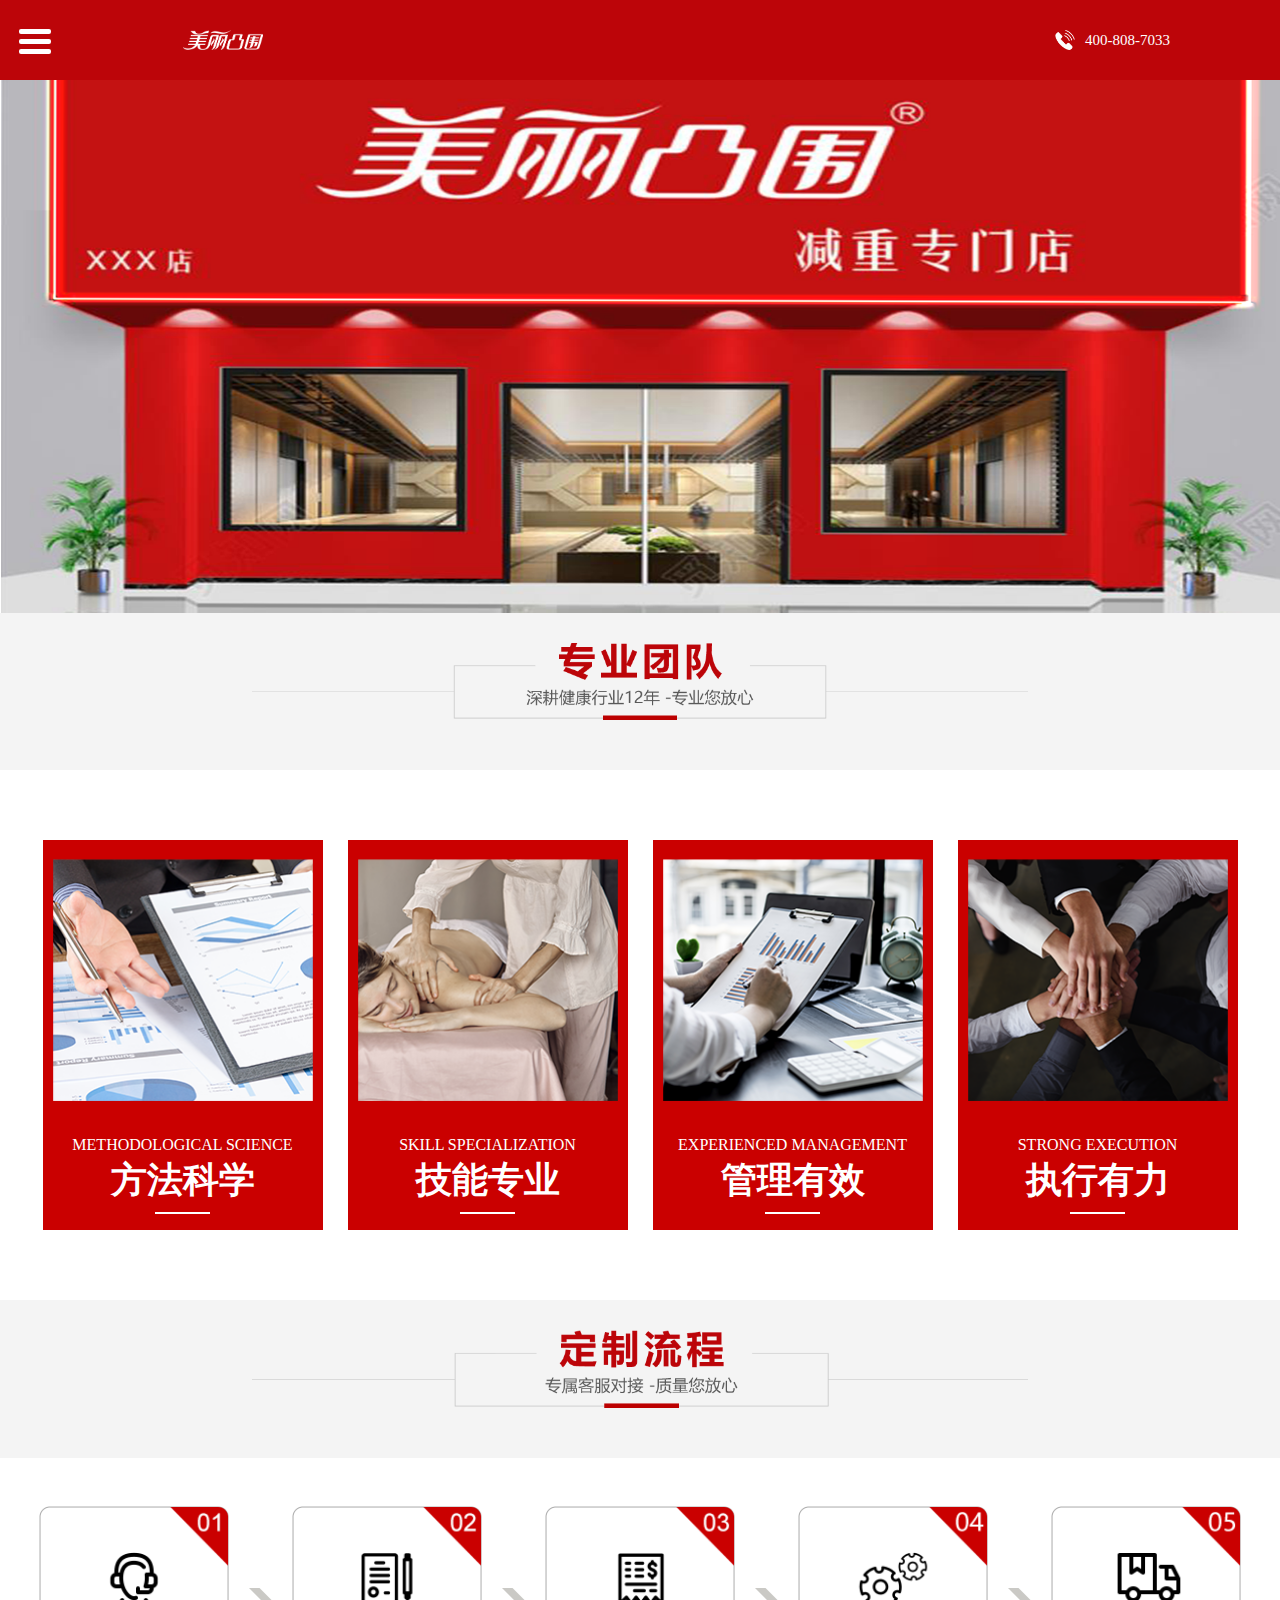
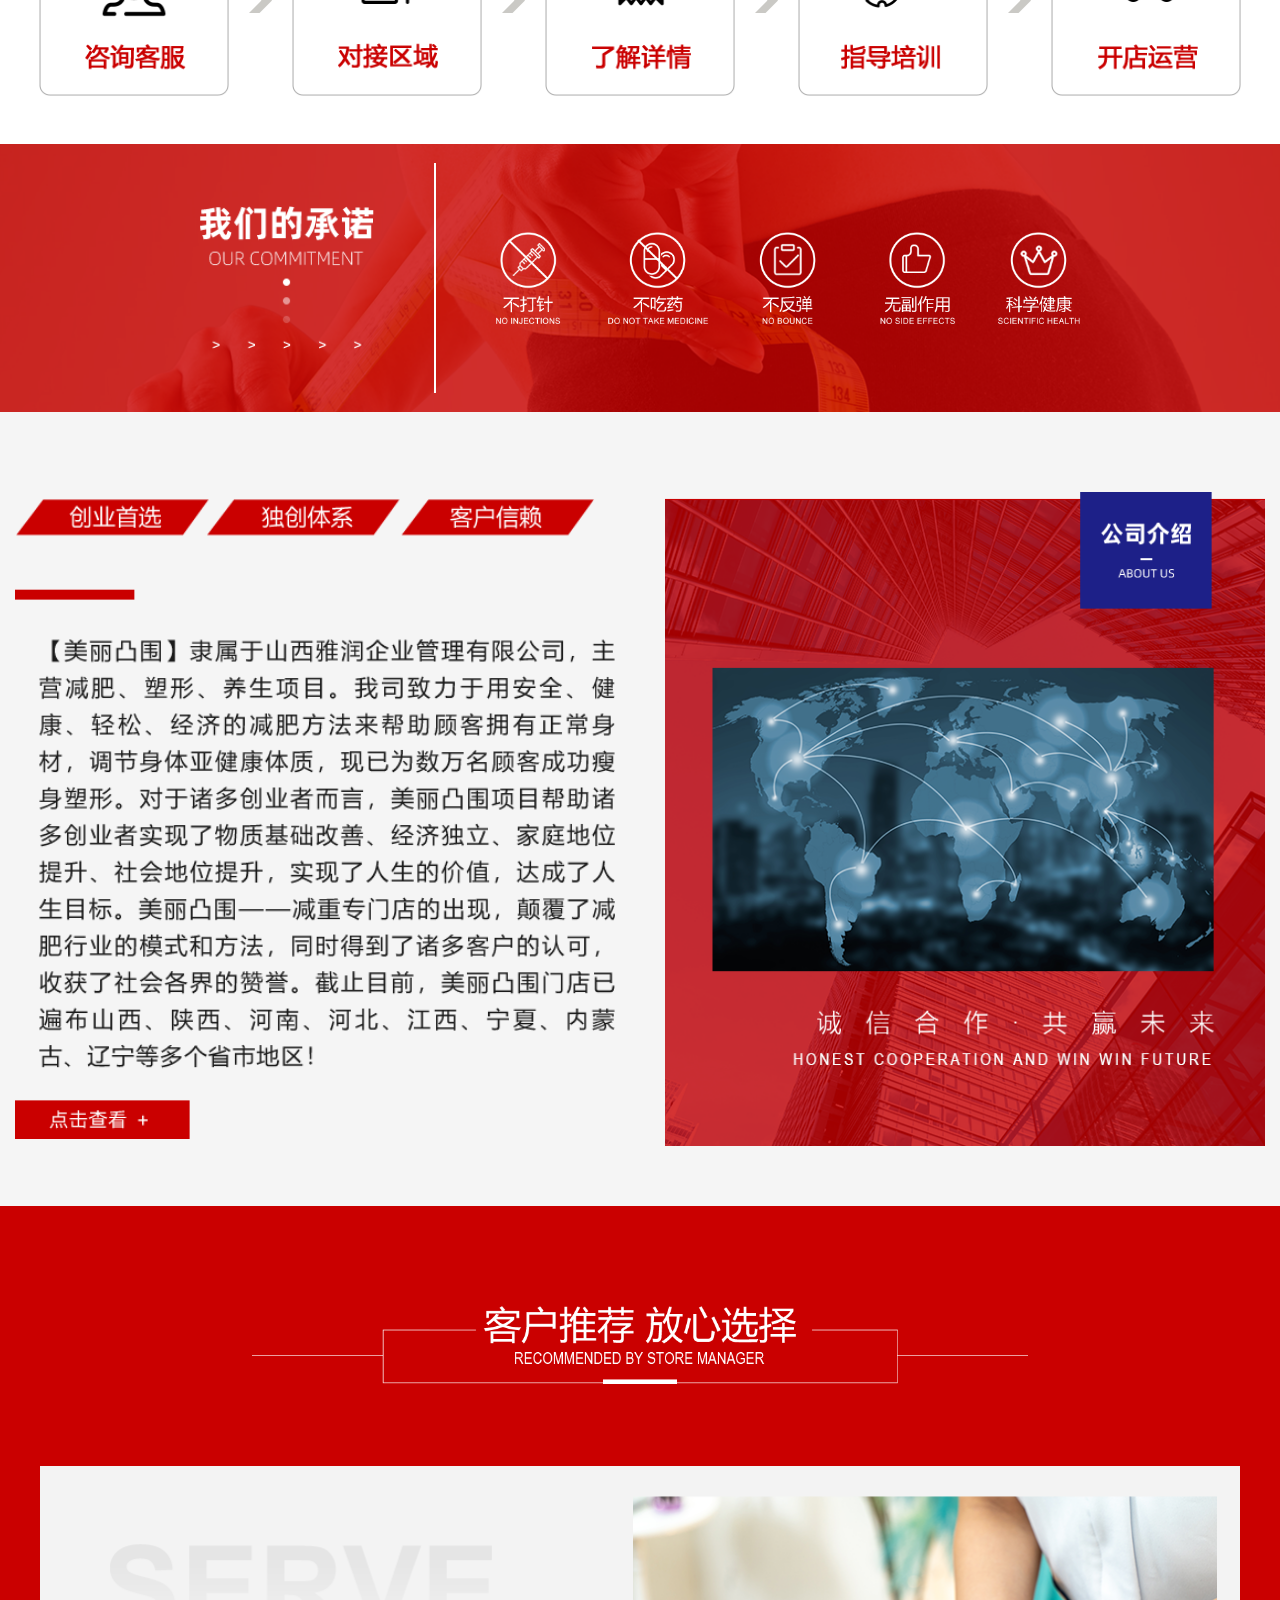
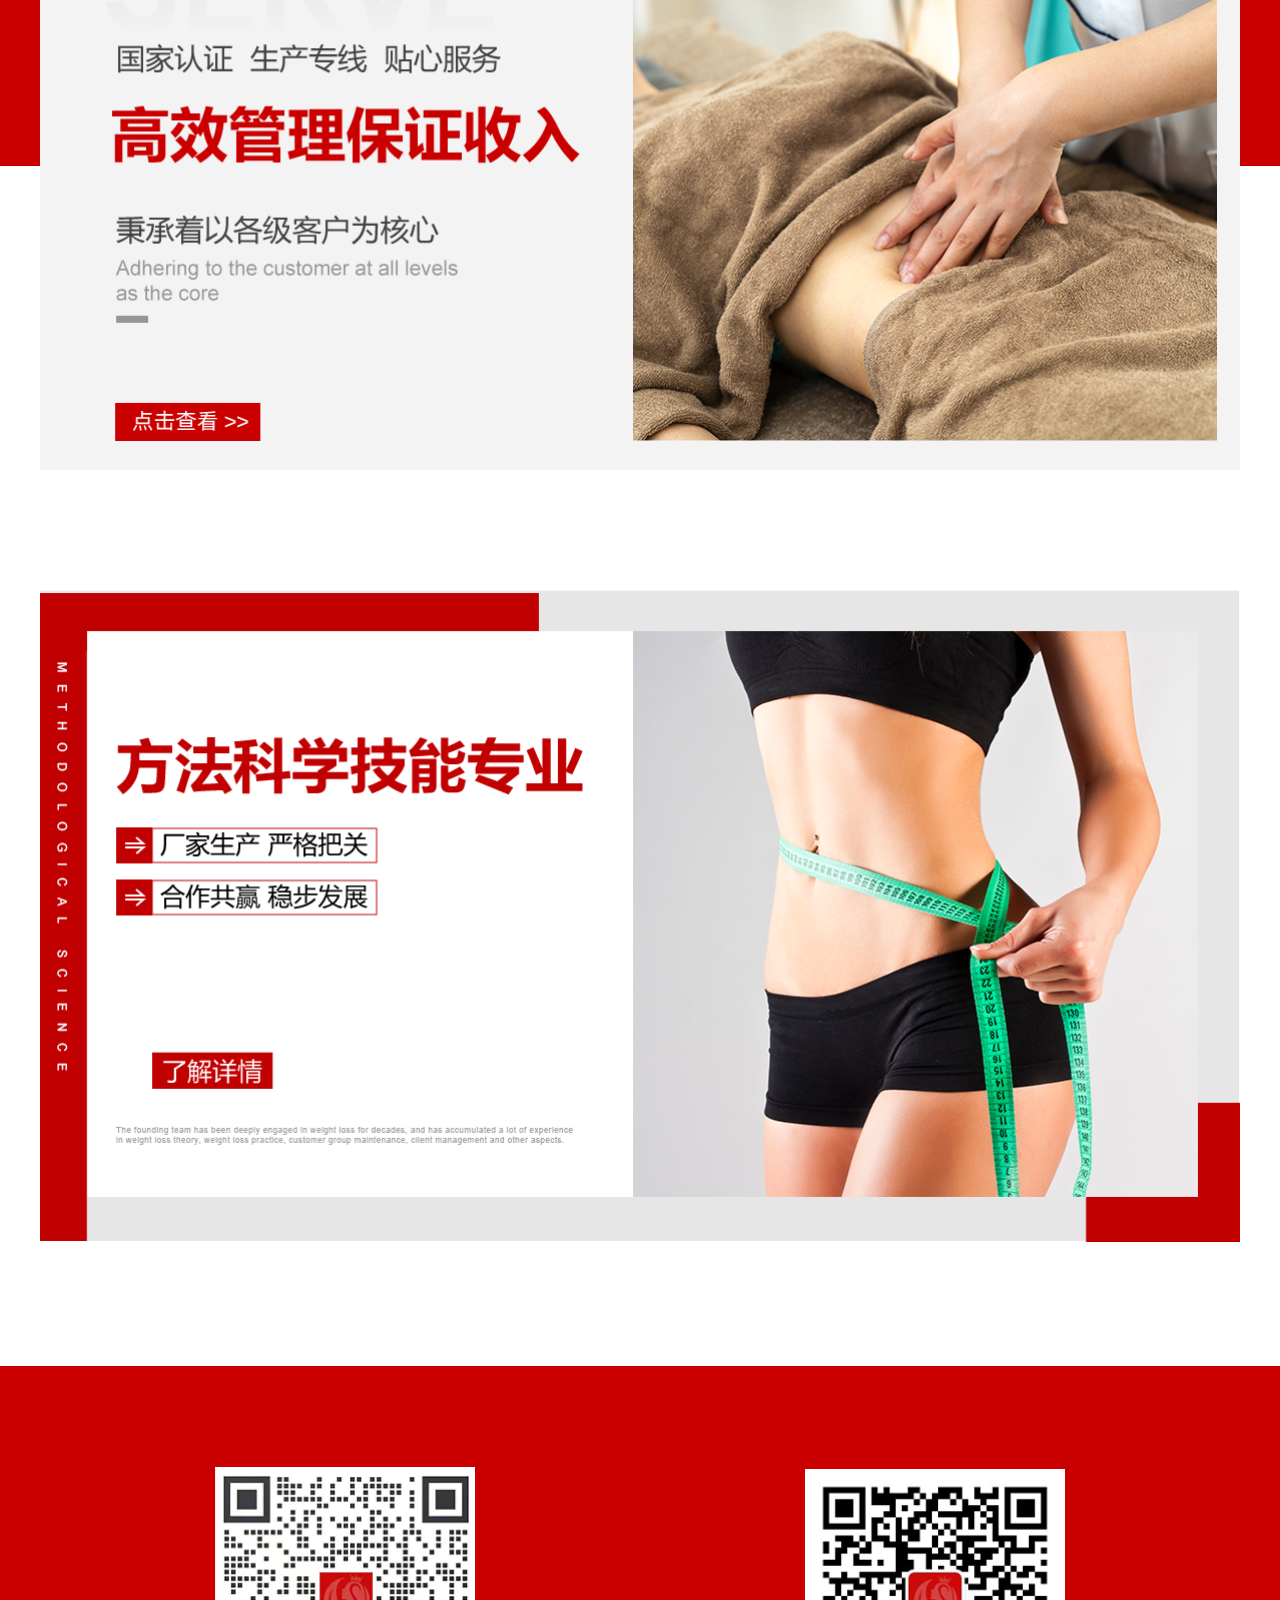
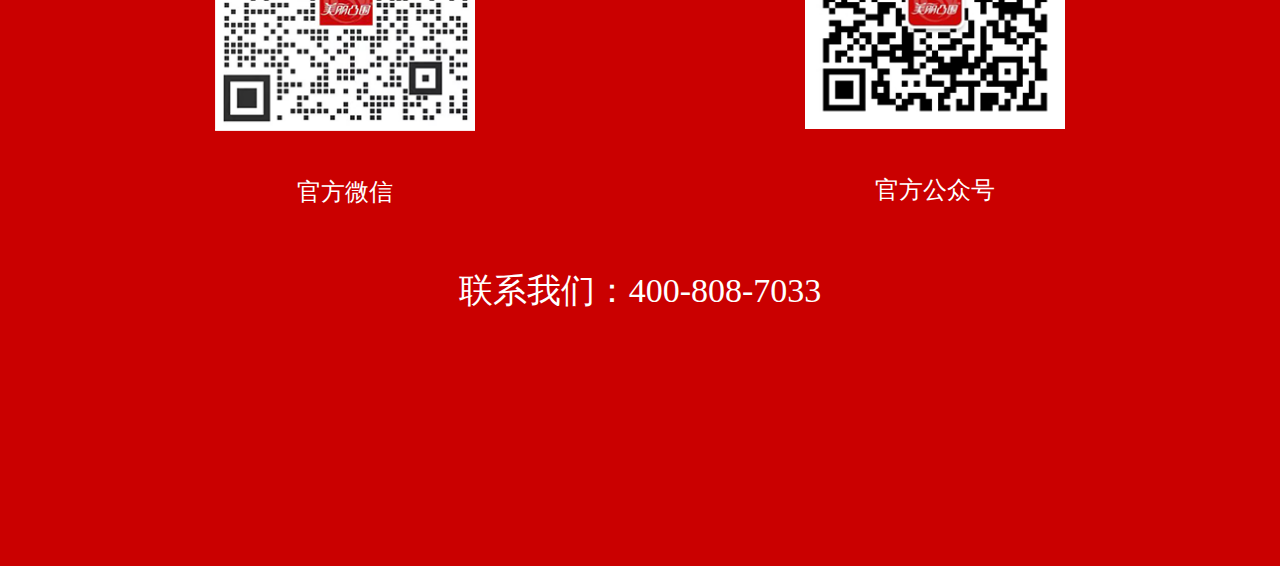
<file: index.html>
<!DOCTYPE html>
<html lang="en">

<head>
  <meta charset="UTF-8">
  <meta http-equiv="X-UA-Compatible" content="IE=edge">
  <meta name="viewport" content="width=device-width, initial-scale=1, minimum-scale=1, maximum-scale=1" />
  <title>美丽凸围-首页</title>
</head>
<link rel="stylesheet" href="style/nav.css" />
<style>
  .banner {
    width: 100%;
    padding-bottom: 41.66%;
    background: url('image/index/banner.png') no-repeat center/contain;
  }

  .title {
    width: 100%;
    display: flex;
    align-items: center;
    justify-content: center;
    background-color: #f4f4f4;
  }

  .title img {
    margin: 30px auto 50px;
    width: 60.6%;
  }

  .card-list {
    width: 100%;
    display: flex;
    align-items: center;
    justify-content: center;
    box-sizing: border-box;
    padding: 70px 0;
  }

  .card-list .card-item {
    width: 280px;
    height: 390px;
    box-sizing: border-box;
    padding: 10px;
    background-color: #ca0000;
    color: #ffffff;
  }

  .card-list .card-item:not(:last-child) {
    margin-right: 25px;
  }

  .card-list .card-item .card-img {
    width: 100%;
    padding-bottom: 100%;
  }

  .card-list .card-item .card-desc {
    margin-top: 25px;
    text-align: center;
  }

  .card-list .card-item .card-desc p {
    font-size: 16px;
    line-height: 1.2;
    text-align: center;
    white-space: nowrap;
  }

  .card-list .card-item .card-desc h5 {
    margin-top: 5px;
    font-size: 36px;
    line-height: 1.2;
    text-align: center;
  }

  .card-list .card-item .card-desc i {
    display: block;
    margin: 10px auto 0;
    background-color: #ffffff;
    width: 55px;
    height: 2px;
  }

  .progress-box {
    width: 100%;
    display: flex;
    align-items: center;
    justify-content: center;
    padding: 48px 0;
  }

  .progress-box .progress-item {
    width: 190px;
    height: 190px;
  }

  .progress-box .arrow {
    width: 23px;
    height: 27px;
    margin: 0 20px;
    background: url('image/index/arrow.png') no-repeat center/contain;
  }

  .promise-box {
    width: 100%;
    display: flex;
    align-items: center;
    justify-content: center;
    height: 268px;
    background: #ca0000 url('image/index/promise-bg.png') no-repeat center/cover;
  }

  .promise-box .promise-title {
    width: 174px;
    height: 144px;
    background: url('image/index/promise-title.png') no-repeat center/contain;
  }

  .promise-box .promise-title p {
    display: none;
  }

  .promise-box .promise-line {
    width: 2px;
    height: 230px;
    background-color: #ffffff;
    margin: 0 60px;
  }

  .promise-box .promise-desc {
    width: 45.7%;
    max-width: 878px;
  }

  .promise-box .promise-desc img {
    width: 100%;
  }

  .info-box {
    width: 100%;
    padding: 80px 0 60px;
    display: flex;
    align-items: center;
    justify-content: center;
    background-color: rgb(245, 245, 245);
  }

  .info-box .info-left,
  .info-box .info-right {
    width: 600px;
  }

  .info-box .info-left {
    margin-right: 50px;
  }

  .info-box img {
    width: 100%;
  }

  .pm-box {
    width: 100%;
    position: relative;
  }

  .pm-box .pm-bg {
    width: 100%;
    height: 560px;
    background-color: #ca0000;
    padding-top: 70px;
  }

  .pm-box .pm-bg .title {
    background-color: transparent;

  }

  .pm-box .pm-bg-w {
    width: 100%;
    height: 1200px;
    background-color: #ffffff;
  }

  .pm-box .pm-img {
    width: 100%;
    display: flex;
    align-items: center;
    justify-content: center;
    position: absolute;
    flex-direction: column;
    top: 260px;
  }

  .pm-box .pm-img img {
    max-width: 1200px;
    width: 100%;
  }

  .pm-box .pm-img img:first-child {
    margin-bottom: 120px;
  }

  @media screen and (max-width: 1200px) {
    .title img {
      margin: 10px auto 20px;
      width: 98%;
    }

    .card-list {
      width: 100%;
      padding: 0 10px 10px;
      flex-wrap: wrap;
      justify-content: space-between;
    }

    .card-list .card-item {
      width: 48%;
      height: auto;
      margin-top: 15px;
    }

    .card-list .card-item .card-desc {
      margin-top: 20px;
    }

    .card-list .card-item .card-img {
      height: 0;
      padding-bottom: 100%;
    }

    .card-list .card-item .card-desc p {
      font-size: 12px;
    }

    .card-list .card-item .card-desc h5 {
      font-size: 24px;
    }

    .card-list .card-item:not(:last-child) {
      margin-right: 0;
    }
  }

  @media screen and (max-width: 768px) {
    .progress-box {
      width: 100%;
      padding: 10px;
      flex-wrap: wrap;
    }

    .progress-box .progress-item {
      width: 25%;
      padding-bottom: 25%;
      height: auto;
      margin-bottom: 10px;
    }

    .progress-box .progress-item:not(:last-child) {
      margin-right: 10px;
    }

    .progress-box .arrow {
      display: none;
    }

    .promise-box {
      flex-direction: column;
      padding: 20px 0;
      height: auto;
    }

    .promise-box .promise-title {
      width: 100%;
      height: auto;
      background: none;
    }

    .promise-box .promise-title p {
      text-align: center;
      display: block;
      color: #ffffff;
      font-size: 28px;
      font-weight: bold;
      margin-bottom: 20px;
    }

    .promise-box .promise-line {
      display: none;
      width: 230px;
      height: 2px;
      background-color: #ffffff;
      margin: 30px 0px;
    }

    .promise-box .promise-desc {
      width: 94%;
      max-width: 878px;
    }

    .info-box {
      padding: 20px;
      flex-direction: column-reverse;
    }

    .info-box .info-left,
    .info-box .info-right {
      width: 100%;
    }

    .info-box .info-left {
      margin-right: 0px;
      margin-top: 10px;
    }

    .info-box img {
      width: 100%;
    }

    .pm-box .pm-bg {
      height: auto;
      padding: 20px 0;
    }

    .pm-box .pm-bg-w {
      display: none;
    }

    .pm-box .pm-img {
      width: 100%;
      display: block;
      align-items: center;
      justify-content: center;
      position: static;
      flex-direction: column;
      top: 0px;
    }

    .pm-box .pm-img img {
      max-width: 1200px;
      width: 100%;
    }

    .pm-box .pm-img img:first-child {
      margin-bottom: 10px;
    }
  }
</style>

<body>
  <div class="menu">
    <input id="menu-toggle" type="checkbox" />
    <label class="menuto-trigger" for="menu-toggle"></label>
    <label class="menuto-burger" for="menu-toggle"></label>
    <ul class="menu-body">
      <li class="menu-item">
        <a href="index.html">首页</a>
      </li>
      <li class="menu-item">
        <a href="culture.html">企业文化</a>
      </li>
      <li class="menu-item">
        <a href="detail.html">项目详情</a>
      </li>
      <li class="menu-item">
        <a href="brand.html">品牌优势</a>
      </li>
      <li class="menu-item">
        <a href="join.html">加入我们</a>
      </li>
    </ul>
  </div>
  <header>
    <img src="image/logo.png" alt="logo" class="logo" />
    <ul class="nav">
      <li><a href="index.html">首页</a></li>
      <li><a href="culture.html">企业文化</a></li>
      <li><a href="detail.html">项目详情</a></li>
      <li><a href="brand.html">品牌优势</a></li>
      <li><a href="join.html">加入我们</a></li>
    </ul>
    <div class="phone">
      <img src="image/phone.png" alt="phone" />
      <a href="tel:400-808-7033">400-808-7033</a>
    </div>
  </header>
  <section class="wraper">
    <div class="banner"></div>
    <div class="title title-one">
      <img src="image/index/title1.png" alt="专业团队" />
    </div>
    <div class="card-list">
      <div class="card-item">
        <div class="card-img" style="background: url('image/index/card1.png') no-repeat center/contain"></div>
        <div class="card-desc">
          <p>METHODOLOGICAL SCIENCE</p>
          <h5>方法科学</h5>
          <i></i>
        </div>
      </div>
      <div class="card-item">
        <div class="card-img" style="background: url('image/index/card2.png') no-repeat center/contain"></div>
        <div class="card-desc">
          <p>SKILL SPECIALIZATION</p>
          <h5>技能专业</h5>
          <i></i>
        </div>
      </div>
      <div class="card-item">
        <div class="card-img" style="background: url('image/index/card3.png') no-repeat center/contain"></div>
        <div class="card-desc">
          <p>EXPERIENCED MANAGEMENT</p>
          <h5>管理有效</h5>
          <i></i>
        </div>
      </div>
      <div class="card-item">
        <div class="card-img" style="background: url('image/index/card4.png') no-repeat center/contain"></div>
        <div class="card-desc">
          <p>STRONG EXECUTION</p>
          <h5>执行有力</h5>
          <i></i>
        </div>
      </div>
    </div>
    <div class="title title-two">
      <img src="image/index/title2.png" alt="专业团队" />
    </div>
    <div class="progress-box">
      <div class="progress-item" style="background: url('image/index/progress-1.png') no-repeat center/contain"></div>
      <i class="arrow"></i>
      <div class="progress-item" style="background: url('image/index/progress-2.png') no-repeat center/contain"></div>
      <i class="arrow"></i>
      <div class="progress-item" style="background: url('image/index/progress-3.png') no-repeat center/contain"></div>
      <i class="arrow"></i>
      <div class="progress-item" style="background: url('image/index/progress-4.png') no-repeat center/contain"></div>
      <i class="arrow"></i>
      <div class="progress-item" style="background: url('image/index/progress-5.png') no-repeat center/contain"></div>
    </div>
    <div class="promise-box">
      <div class="promise-title">
        <p>我们的承诺</p>
      </div>
      <div class="promise-line"></div>
      <div class="promise-desc">
        <img src="image/index/promise-desc.png" alt="" />
      </div>
    </div>
    <div class="info-box">
      <div class="info-left">
        <img src="image/index/info-left.png" alt="" />
      </div>
      <div class="info-right">
        <img src="image/index/info-right.png" alt="" />
      </div>
    </div>
    <div class="pm-box">
      <div class="pm-bg">
        <div class="title title-three">
          <img src="image/index/pm-title.png" alt="">
        </div>
      </div>
      <div class="pm-bg-w">

      </div>
      <div class="pm-img">
        <img src="image/index/pm-1.png" alt="">
        <img src="image/index/pm-2.png" alt="">
      </div>
    </div>
  </section>
  <footer>
    <div class="qr-code">
      <div class="qr-1">
        <img src="image/index/qr-1.png" alt="">
        <p>官方微信</p>
      </div>
      <div class="qr-2">
        <img src="image/index/qr-2.png" alt="">
        <p>官方公众号</p>
      </div>
    </div>
    <p class="tel-text">联系我们：<a href="tel:400-808-7033">400-808-7033</a></p>
  </footer>
</body>

</html>
</file>
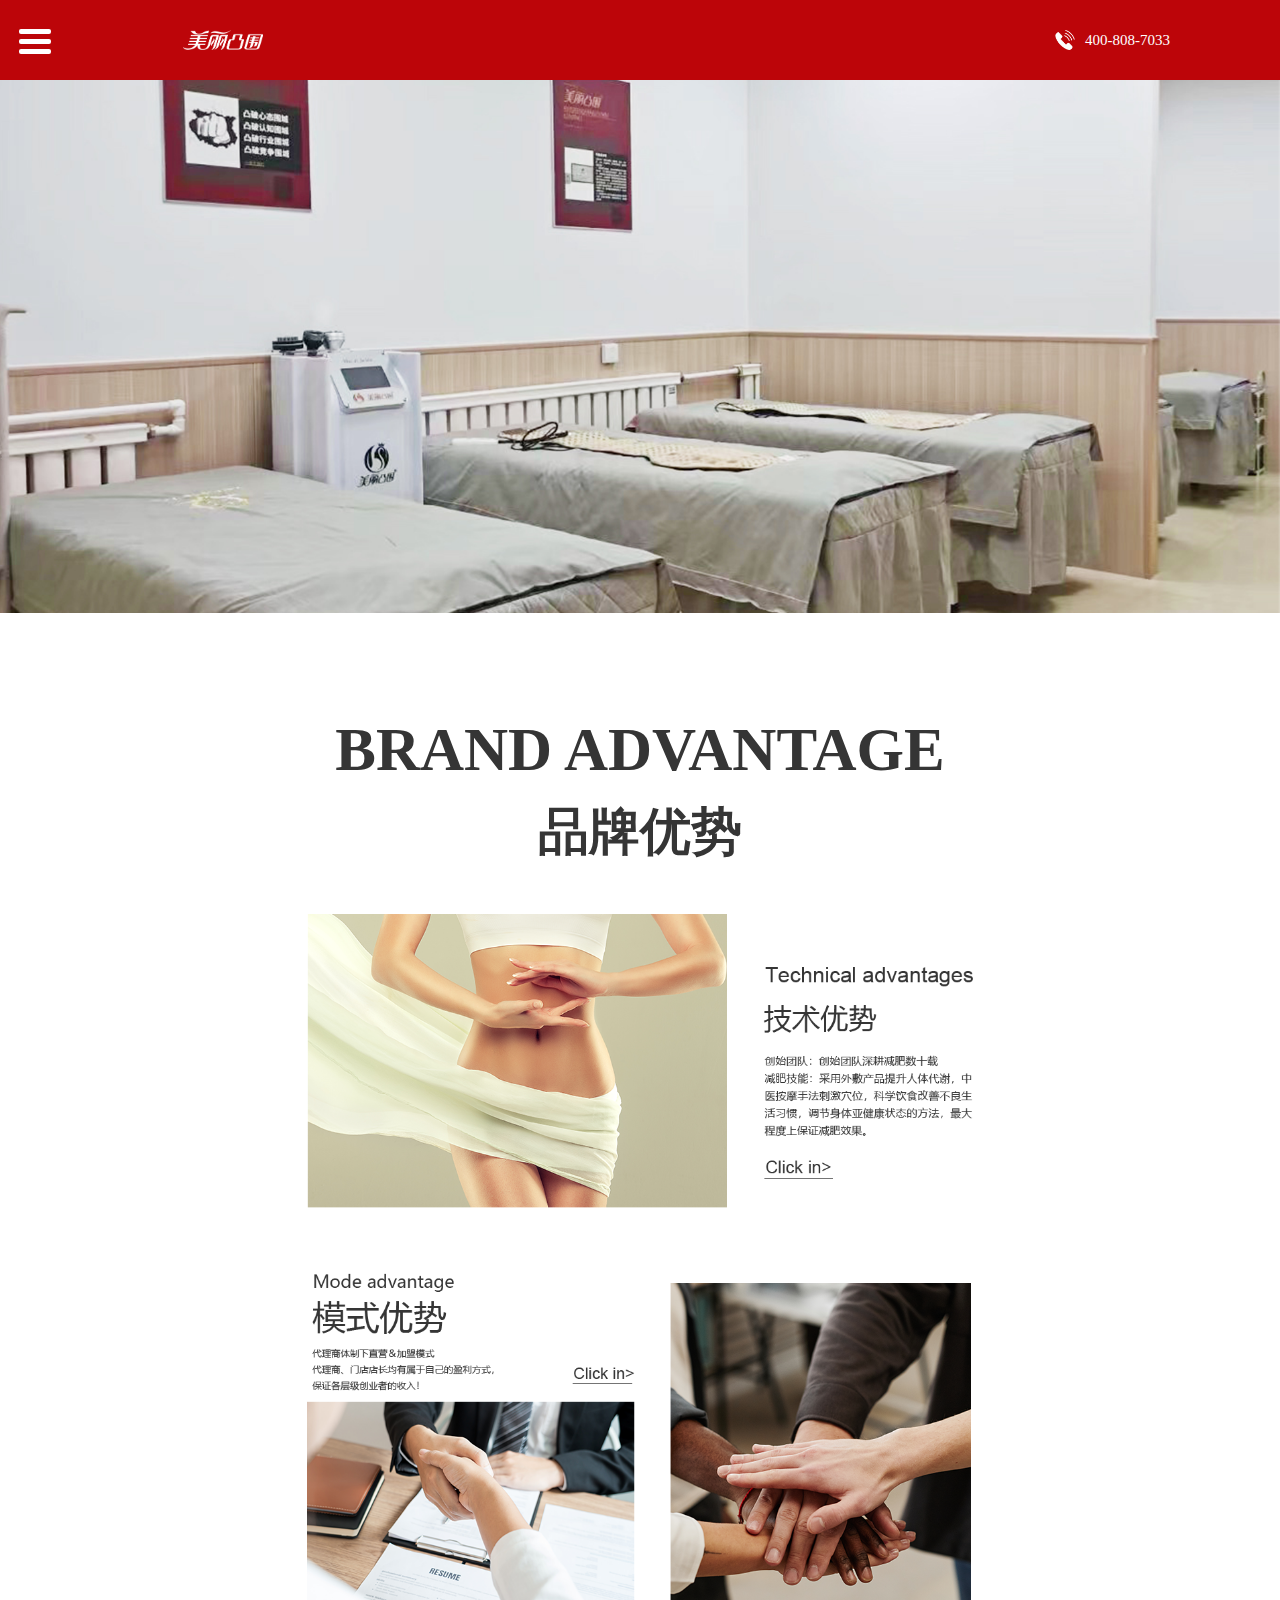
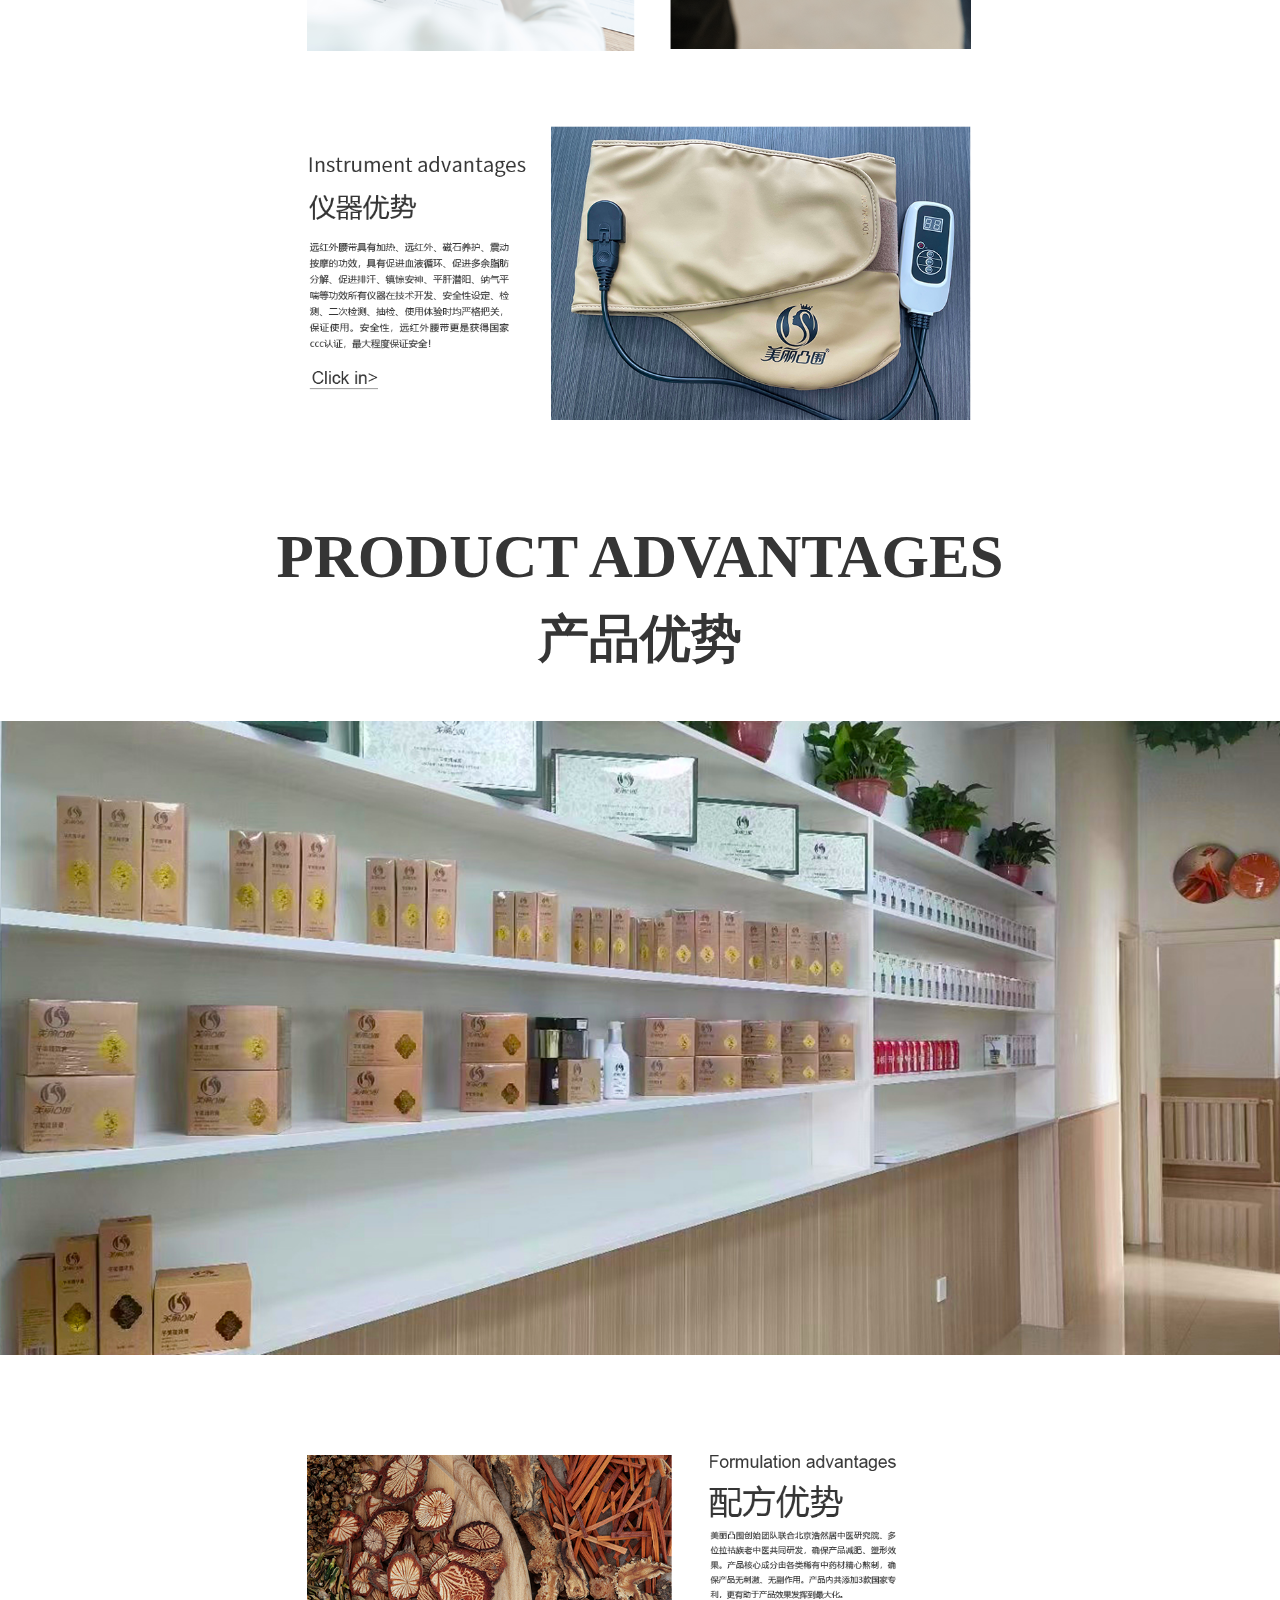
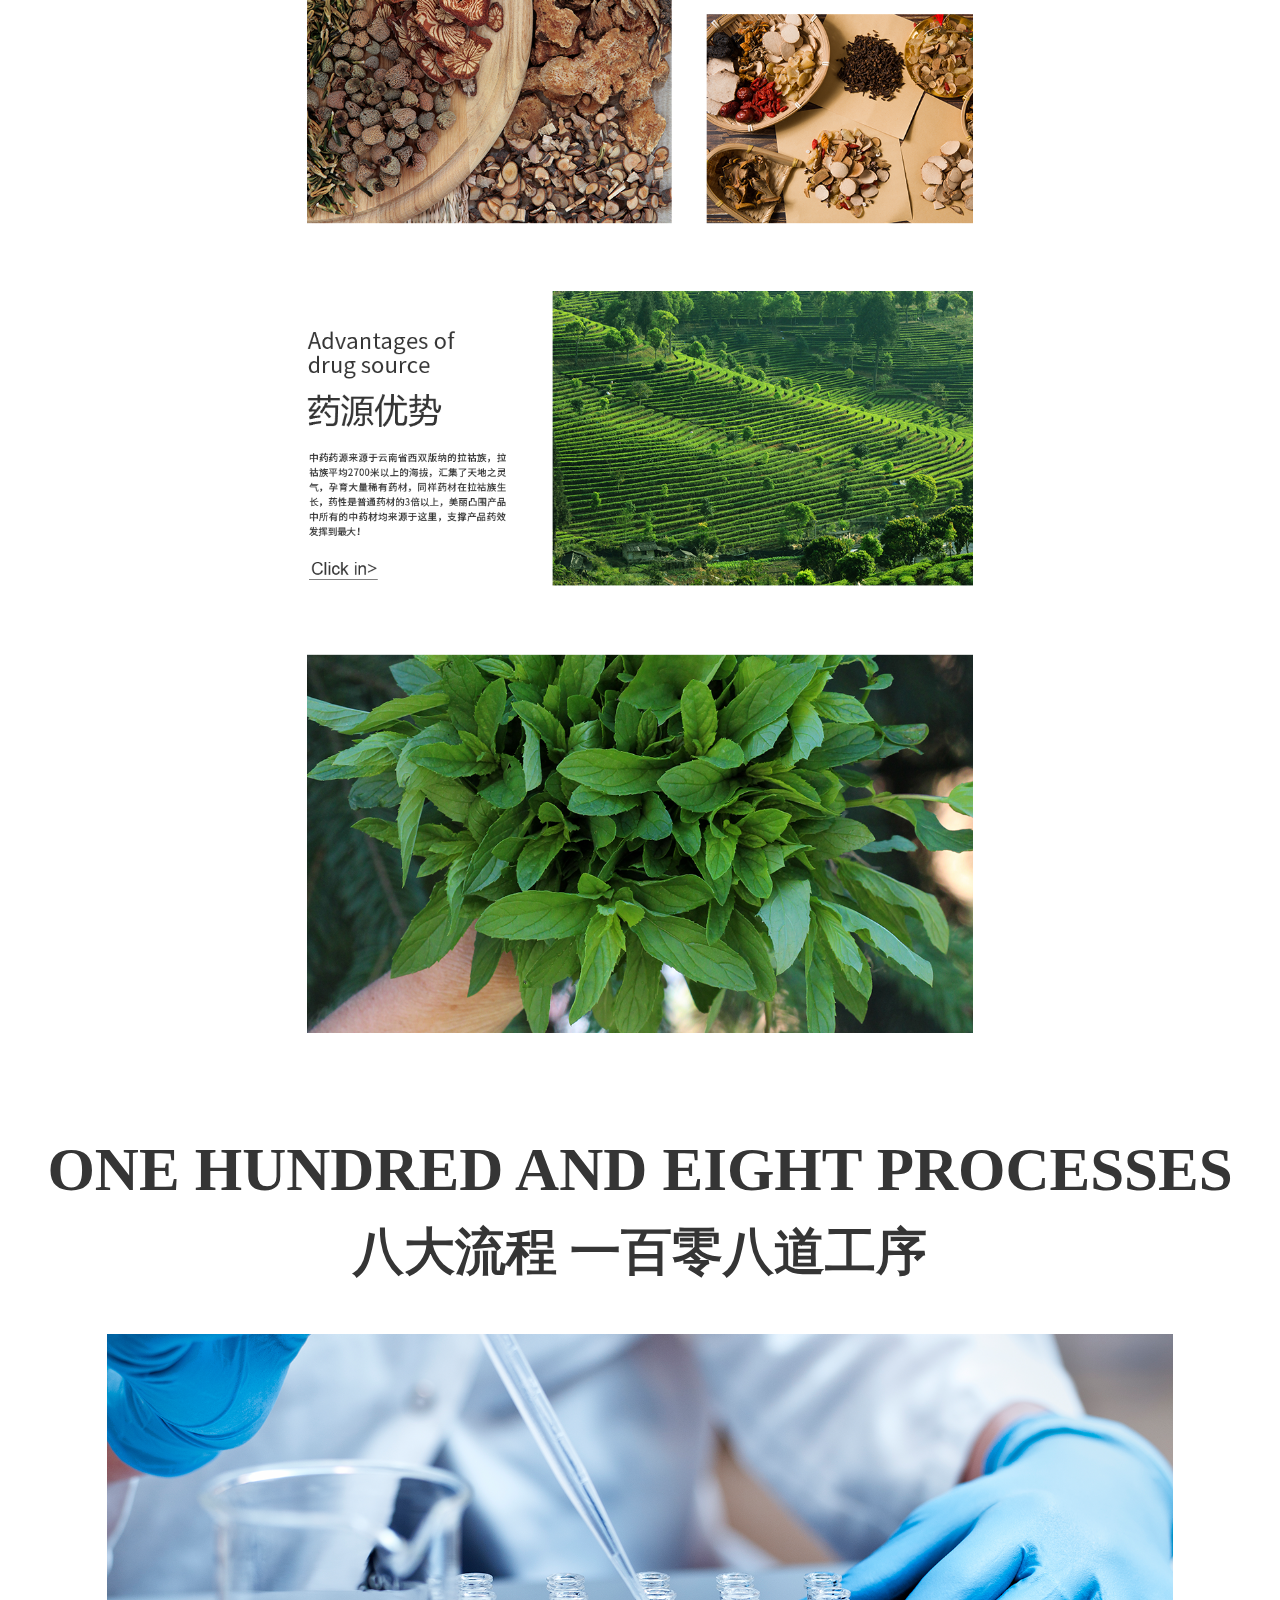
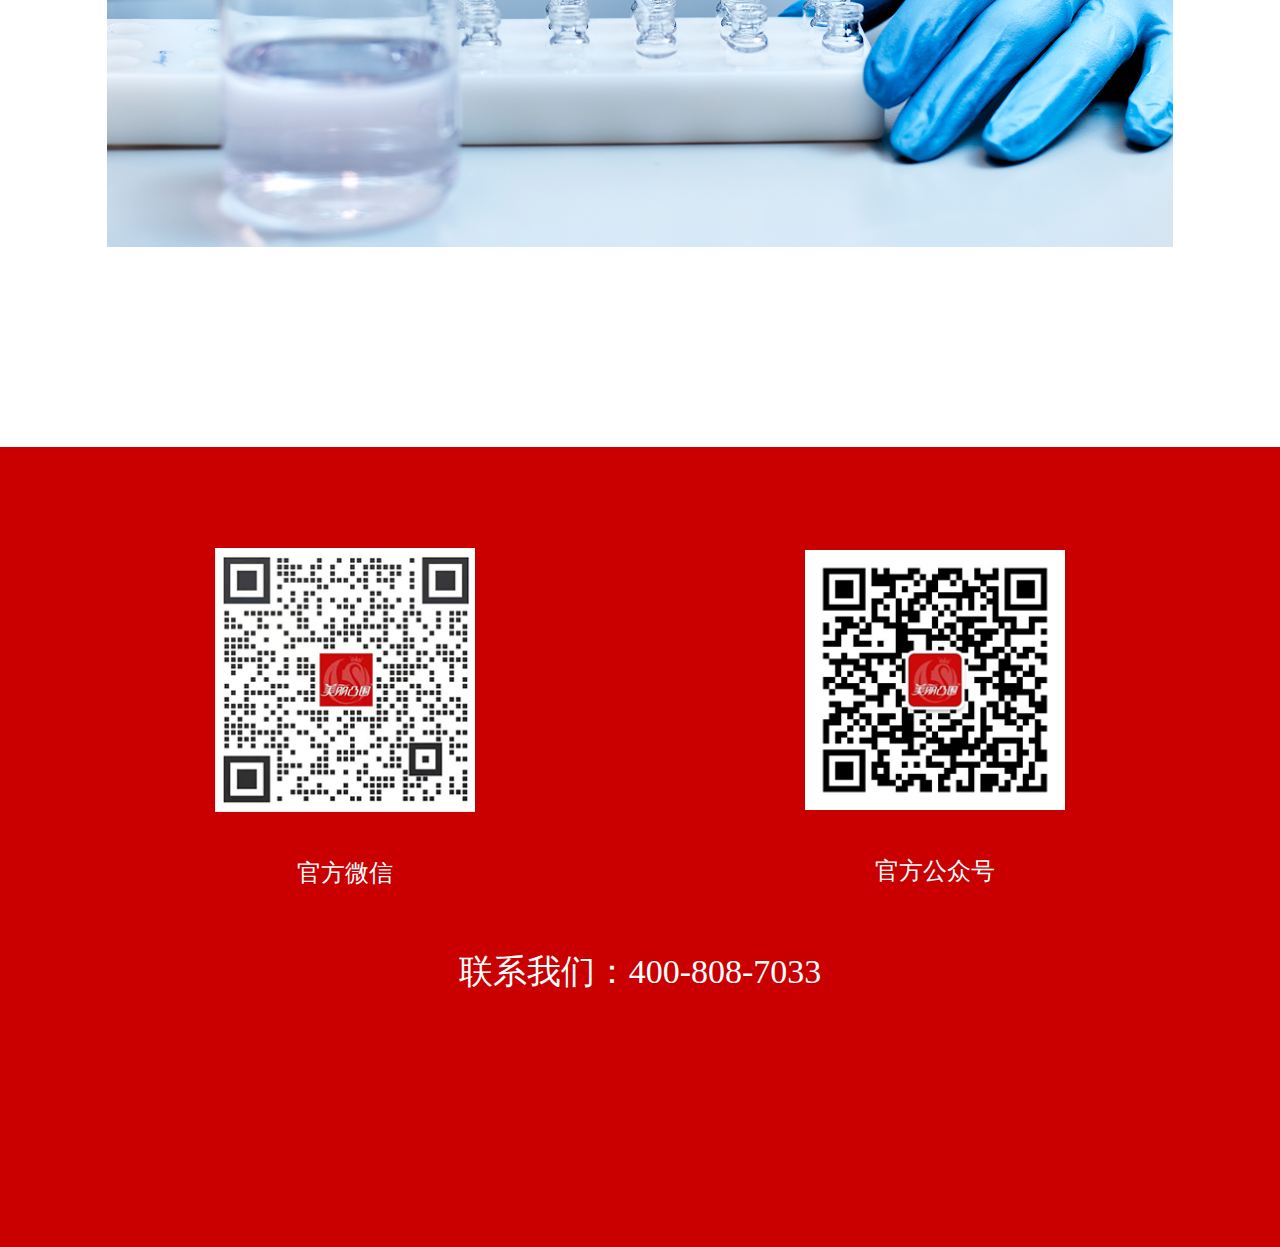
<file: brand.html>
<!DOCTYPE html>
<html lang="en">
<head>
    <meta charset="UTF-8">
    <meta http-equiv="X-UA-Compatible" content="IE=edge">
    <meta name="viewport" content="width=device-width, initial-scale=1, minimum-scale=1, maximum-scale=1"/>
    <title>美丽凸围-品牌优势</title>
</head>
<link rel="stylesheet" href="style/nav.css"/>
<style>
  .banner {
    width: 100%;
    padding-bottom: 41.66%;
    background: url('image/brand/img1.png') no-repeat center/cover;
  }
  .info-1 {
    width: 100%;
    margin-top: 100px;
  }
  .info-1 .info-title {
    width: 100%;
    text-align: center;
    color: rgb(53, 53, 53);
    line-height: 1.2;
    margin-bottom: 50px;
  }
  .info-1 .info-title h4 {
    font-size: 61px;
    margin-bottom: 16px;
  }
  .info-1 .info-title h5 {
    font-size: 51px;
  }
  .info-1 .info-img {
    margin: 0 auto;
    max-width: 1000px;
    width: 52%;
  }
  
  .info-2 {
    width: 100%;
    margin-top: 100px;
  }
  .info-2 .info-title {
    width: 100%;
    text-align: center;
    color: rgb(53, 53, 53);
    line-height: 1.2;
    margin-bottom: 50px;
  }
  .info-2 .info-article-img {
    margin-bottom: 100px;
  }
  .info-2 .info-title h4 {
    font-size: 61px;
    margin-bottom: 16px;
  }
  .info-2 .info-title h5 {
    font-size: 51px;
  }
  .info-2 .info-img {
    margin: 0 auto;
    max-width: 1000px;
    width: 52%;
  }

  .info-3 {
    width: 100%;
    margin-top: 100px;
    margin-bottom: 200px;
  }
  .info-3 .info-title {
    width: 100%;
    text-align: center;
    color: rgb(53, 53, 53);
    line-height: 1.2;
    margin-bottom: 50px;
  }
  .info-3 .info-title h4 {
    font-size: 61px;
    margin-bottom: 16px;
  }
  .info-3 .info-title h5 {
    font-size: 51px;
  }
  .info-3 .info-article-img {
    width: 83.3%;
    max-width: 1600px;
    margin: 0 auto;
  }

  @media screen and (max-width: 768px) {
    .info-1 {
    margin-top: 20px;
  }
  .info-1 .info-title {
    margin-bottom: 20px;
  }
  .info-1 .info-title h4 {
    font-size: 30px;
    margin-bottom: 10px;
  }
  .info-1 .info-title h5 {
    font-size: 24px;
  }
  .info-1 .info-img {
    width: 96%;
  }
  
  .info-2 {
    margin-top: 30px;
  }
  .info-2 .info-title {
    margin-bottom: 20px;
  }
  .info-2 .info-article-img {
    margin-bottom: 20px;
  }
  .info-2 .info-title h4 {
    font-size: 30px;
    margin-bottom: 10px;
  }
  .info-2 .info-title h5 {
    font-size: 24px;
  }
  .info-2 .info-img {
    width: 96%;
  }

  .info-3 {
    margin-top: 30px;
    margin-bottom: 20px;
  }
  .info-3 .info-title {
    margin-bottom: 20px;
  }
  .info-3 .info-title h4 {
    font-size: 30px;
    margin-bottom: 10px;
  }
  .info-3 .info-title h5 {
    font-size: 24px;
  }
  .info-3 .info-article-img {
    width: 100%;
    max-width: 1600px;
    margin: 0 auto;
  }
  }
</style>
<body>
    <div class="menu">
        <input id="menu-toggle" type="checkbox"/>
        <label class="menuto-trigger" for="menu-toggle"></label>
        <label class="menuto-burger" for="menu-toggle"></label>
        <ul class="menu-body">
          <li class="menu-item">
            <a href="index.html">首页</a>
          </li>
          <li class="menu-item">
            <a href="culture.html">企业文化</a>
          </li>
          <li class="menu-item">
            <a href="detail.html">项目详情</a>
          </li>
          <li class="menu-item">
            <a href="brand.html">品牌优势</a>
          </li>
          <li class="menu-item">
            <a href="join.html">加入我们</a>
          </li>
        </ul>
    </div>
    <header>
        <img src="image/logo.png" alt="logo" class="logo"/>
        <ul class="nav">
            <li><a href="index.html">首页</a></li>
            <li><a href="culture.html">企业文化</a></li>
            <li><a href="detail.html">项目详情</a></li>
            <li><a href="brand.html">品牌优势</a></li>
            <li><a href="join.html">加入我们</a></li>
        </ul>
        <div class="phone">
            <img src="image/phone.png" alt="phone"/>
            <a href="tel:400-808-7033">400-808-7033</a>
        </div>
    </header>
    <section class="wraper">
      <div class="banner"></div>
      <div class="info-1">
        <div class="info-title">
          <h4>BRAND ADVANTAGE</h4>
          <h5>品牌优势</h5>
        </div>
        <div class="info-img">
          <img src="image/brand/info1.png" alt="">
        </div>
      </div>
      <div class="info-2">
        <div class="info-title">
          <h4>PRODUCT ADVANTAGES</h4>
          <h5>产品优势</h5>
        </div>
        <div class="info-article-img">
          <img src="image/brand/img2.png" alt="">
        </div>
        <div class="info-img">
          <img src="image/brand/info2.png" alt="">
        </div>
      </div>
      <div class="info-3">
        <div class="info-title">
          <h4>ONE HUNDRED AND EIGHT PROCESSES</h4>
          <h5>八大流程 一百零八道工序</h5>
        </div>
        <div class="info-article-img">
          <img src="image/brand/img3.png" alt="">
        </div>
      </div>
    </section>
    <footer>
      <div class="qr-code">
        <div class="qr-1">
          <img src="image/index/qr-1.png" alt="">
          <p>官方微信</p>
        </div>
        <div class="qr-2">
          <img src="image/index/qr-2.png" alt="">
          <p>官方公众号</p>
        </div>
      </div>
      <p class="tel-text">联系我们：<a href="tel:400-808-7033">400-808-7033</a></p>
    </footer>
    <!-- <img  class="main" src="image/brand.jpg" alt="品牌优势"/> -->
</body>
</html>
</file>
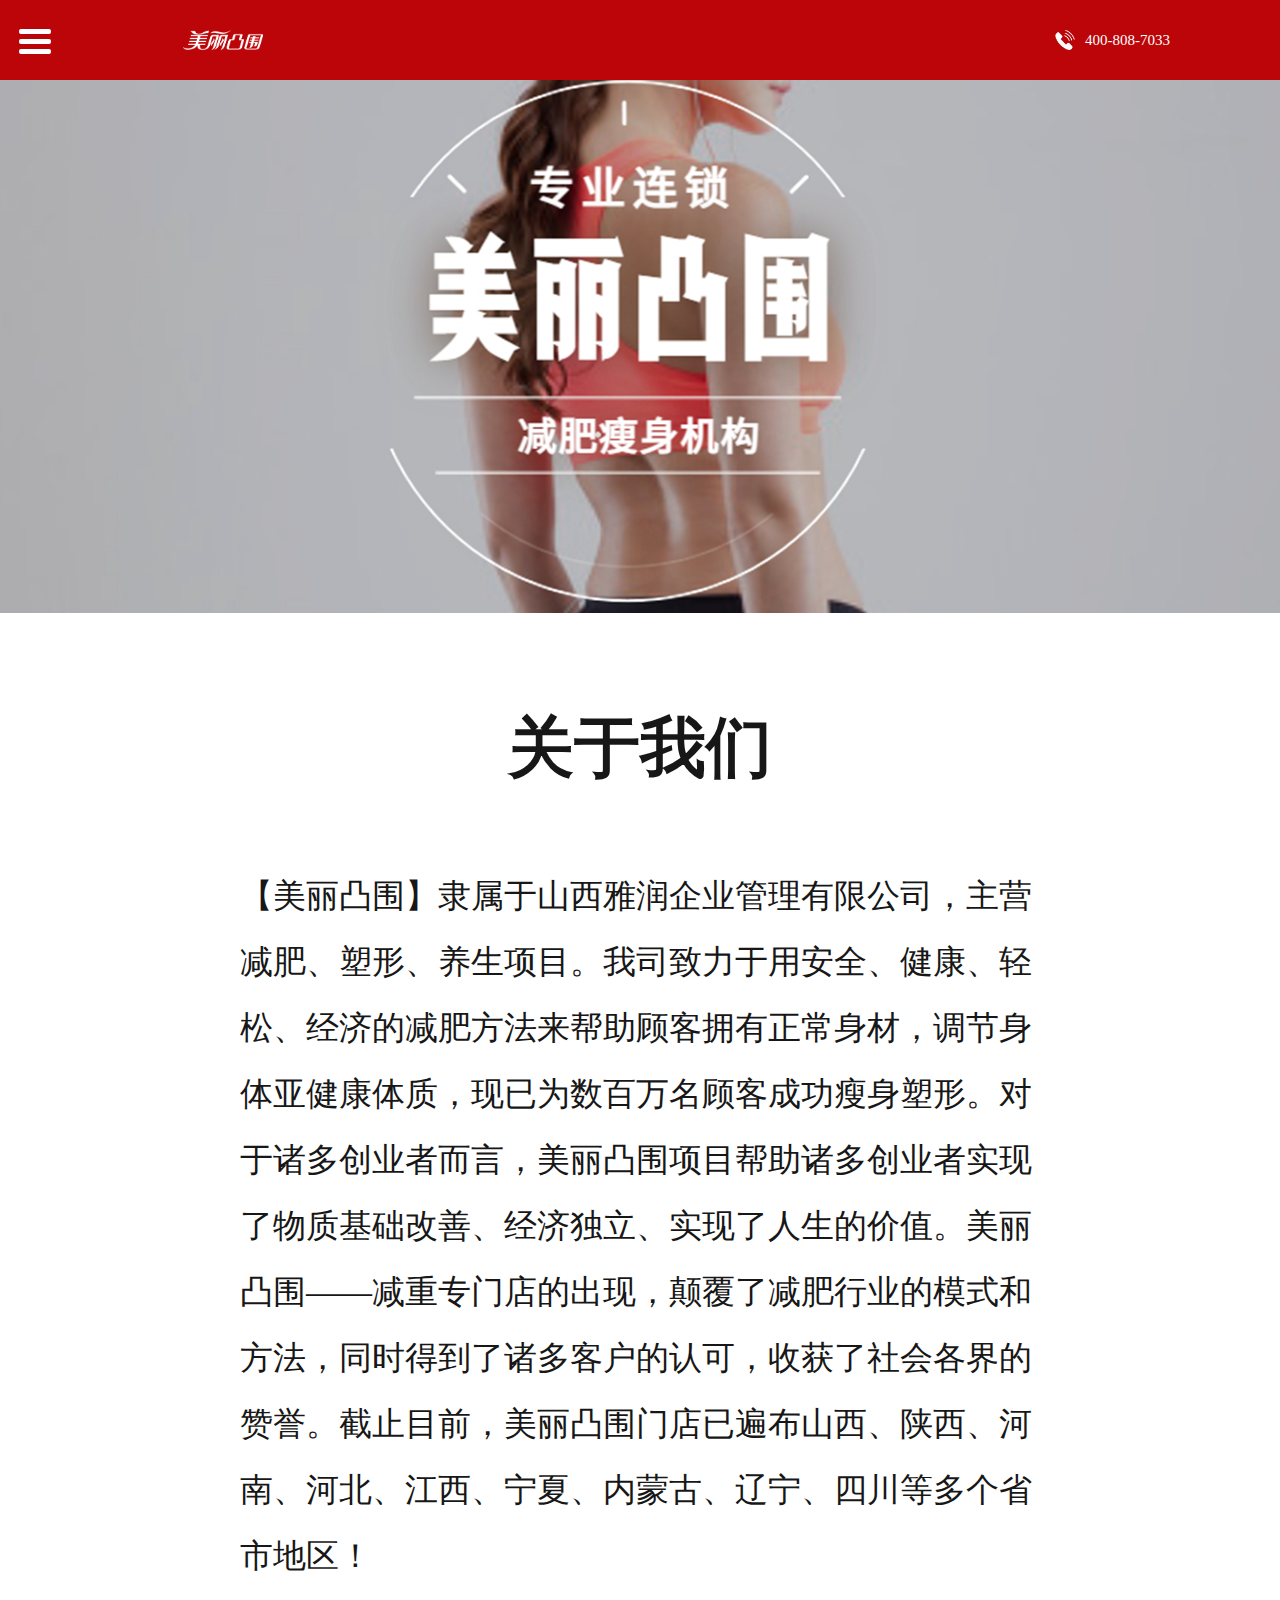
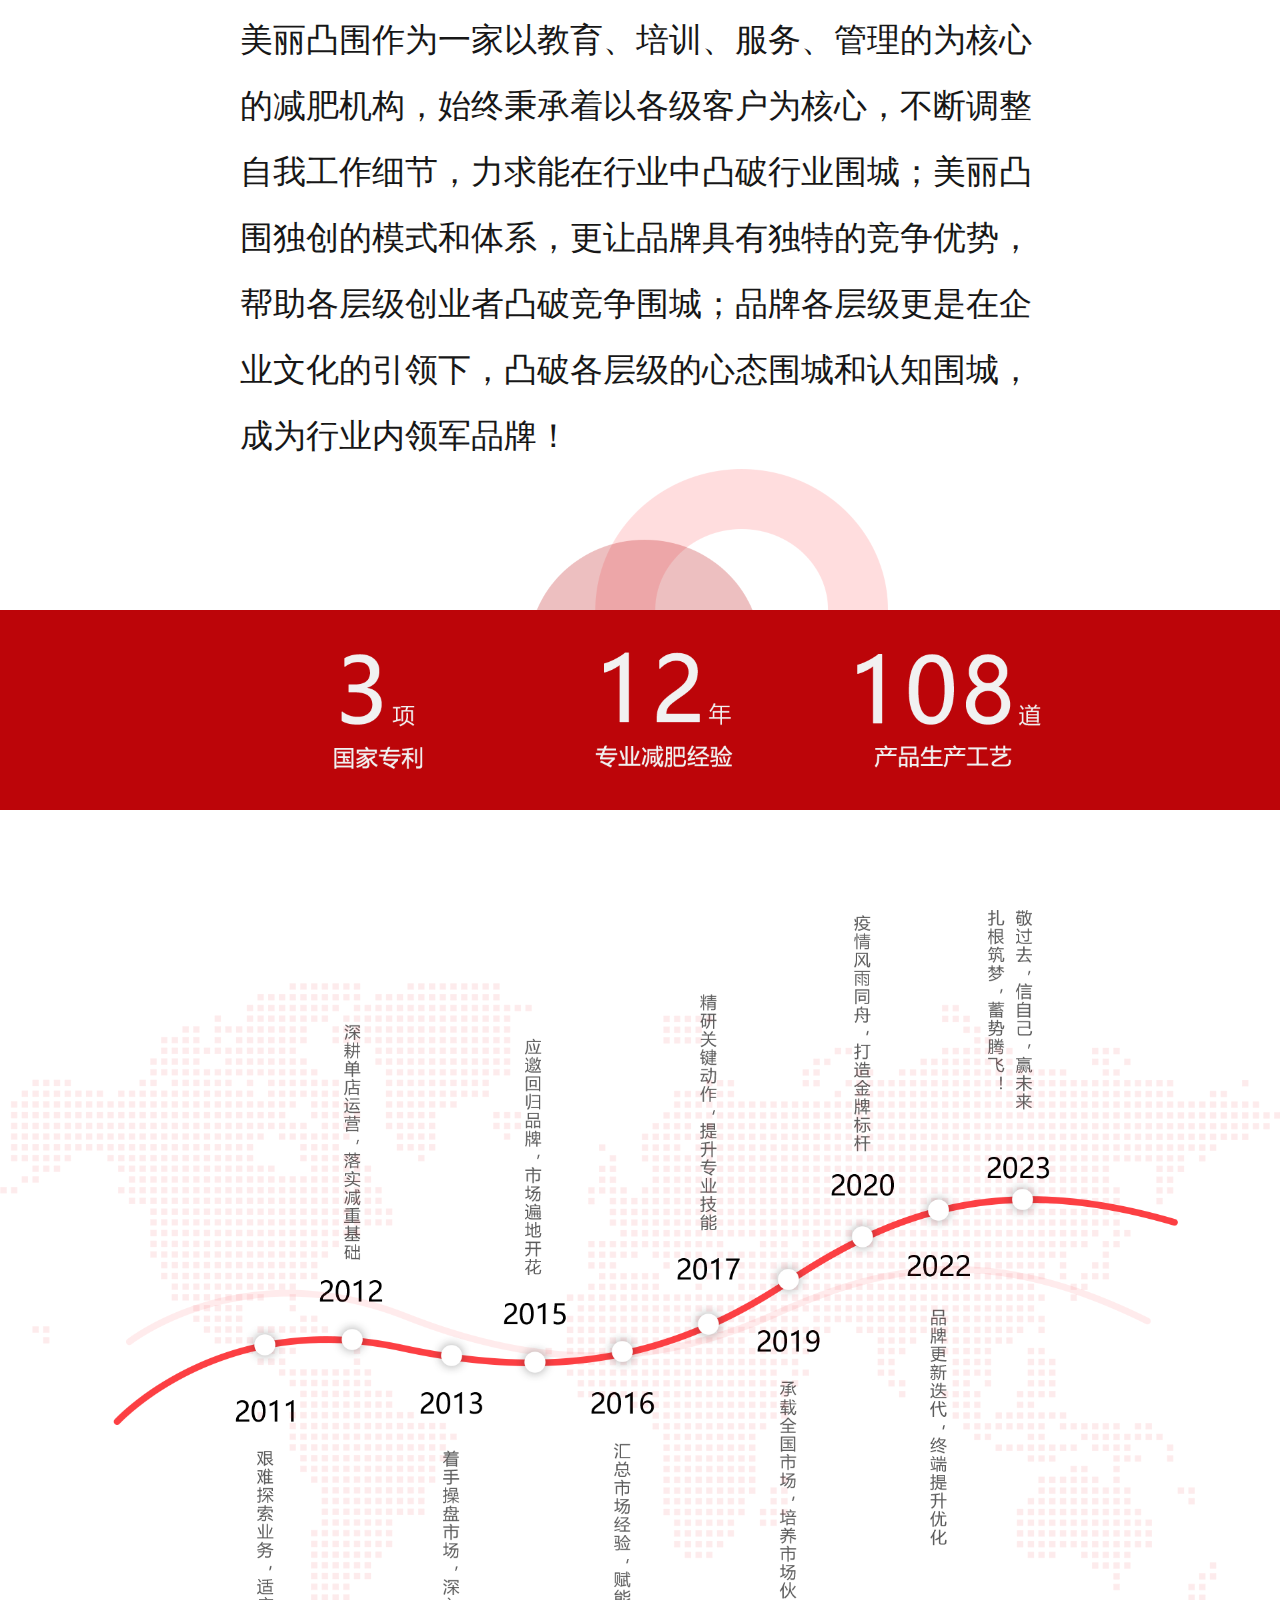
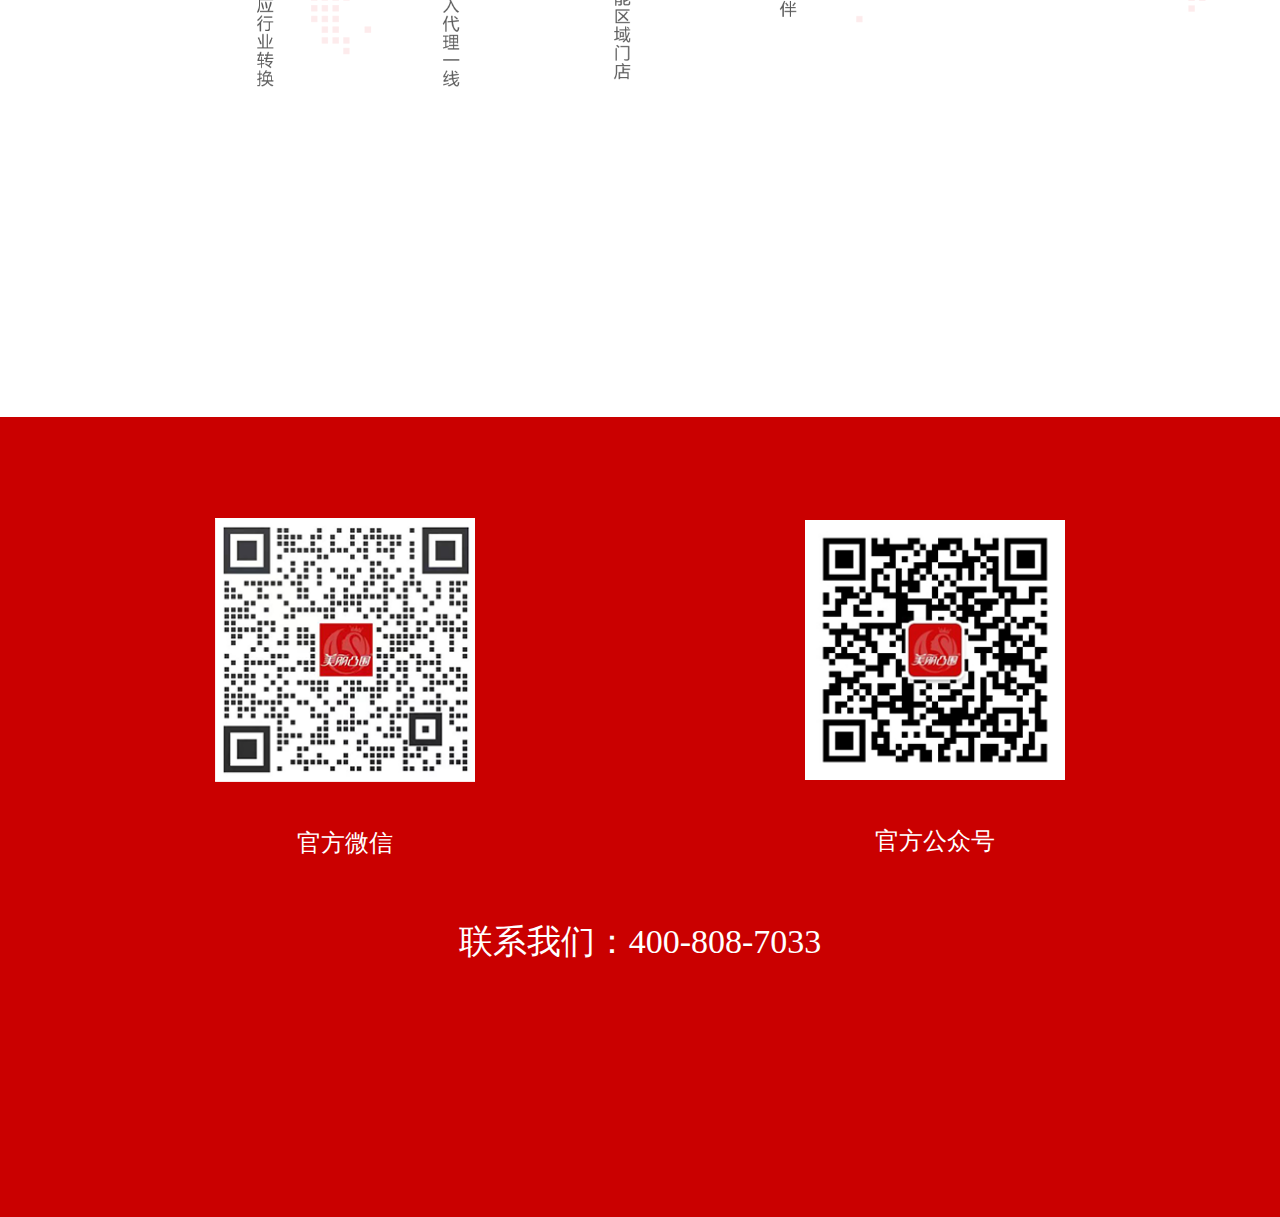
<file: culture.html>
<!DOCTYPE html>
<html lang="en">
<head>
    <meta charset="UTF-8">
    <meta http-equiv="X-UA-Compatible" content="IE=edge">
    <meta name="viewport" content="width=device-width, initial-scale=1, minimum-scale=1, maximum-scale=1"/>
    <title>美丽凸围-企业文化</title>
</head>
<link rel="stylesheet" href="style/nav.css"/>
<style>
  .banner{
    width: 100%;
    padding-bottom: 41.66%;
    background: url('image/about/banner.png') no-repeat center/cover;
  }

  .info {
    margin: 90px auto 0;
    width: 62.5%;
    max-width: 1200px;
    color: #171717;
  }

  .info h2 {
    font-weight: bold;
    font-size: 66px;
    margin-bottom: 70px;
    text-align: center;
  }
  .info p {
    /* text-indent: 2em; */
    font-size: 33px;
    line-height: 2;
  }
  .timeline {
    padding: 100px 0 330px;
  }
  @media screen and (max-width: 768px) {
  .info {
    margin: 20px auto 0;
    width: 90%;
  }
  .info h2 {
    font-size: 36px;
    margin-bottom: 20px;
  }
  .info p {
    font-size: 22px;
    line-height: 2;
  }
  .timeline {
    padding: 20px 0 0;
  }
  }
</style>
<body>
    <div class="menu">
        <input id="menu-toggle" type="checkbox"/>
        <label class="menuto-trigger" for="menu-toggle"></label>
        <label class="menuto-burger" for="menu-toggle"></label>
        <ul class="menu-body">
          <li class="menu-item">
            <a href="index.html">首页</a>
          </li>
          <li class="menu-item">
            <a href="culture.html">企业文化</a>
          </li>
          <li class="menu-item">
            <a href="detail.html">项目详情</a>
          </li>
          <li class="menu-item">
            <a href="brand.html">品牌优势</a>
          </li>
          <li class="menu-item">
            <a href="join.html">加入我们</a>
          </li>
        </ul>
    </div>
    <header>
        <img src="image/logo.png" alt="logo" class="logo"/>
        <ul class="nav">
            <li><a href="index.html">首页</a></li>
            <li><a href="culture.html">企业文化</a></li>
            <li><a href="detail.html">项目详情</a></li>
            <li><a href="brand.html">品牌优势</a></li>
            <li><a href="join.html">加入我们</a></li>
        </ul>
        <div class="phone">
            <img src="image/phone.png" alt="phone"/>
            <a href="tel:400-808-7033">400-808-7033</a>
        </div>
    </header>
    <section class="wraper">
      <div class="banner"></div>
      <div class="info">
        <h2>关于我们</h2>
        <p>【美丽凸围】隶属于山西雅润企业管理有限公司，主营减肥、塑形、养生项目。我司致力于用安全、健康、轻松、经济的减肥方法来帮助顾客拥有正常身材，调节身体亚健康体质，现已为数百万名顾客成功瘦身塑形。对于诸多创业者而言，美丽凸围项目帮助诸多创业者实现了物质基础改善、经济独立、实现了人生的价值。美丽凸围——减重专门店的出现，颠覆了减肥行业的模式和方法，同时得到了诸多客户的认可，收获了社会各界的赞誉。截止目前，美丽凸围门店已遍布山西、陕西、河南、河北、江西、宁夏、内蒙古、辽宁、四川等多个省市地区！</p>
        <br>
        <p>美丽凸围作为一家以教育、培训、服务、管理的为核心的减肥机构，始终秉承着以各级客户为核心，不断调整自我工作细节，力求能在行业中凸破行业围城；美丽凸围独创的模式和体系，更让品牌具有独特的竞争优势，帮助各层级创业者凸破竞争围城；品牌各层级更是在企业文化的引领下，凸破各层级的心态围城和认知围城，成为行业内领军品牌！</p>
      </div>
      <div class="info-num">
        <img src="image/about/info.png" alt="" />
      </div>
      <div class="timeline">
        <img src="image/about/timeline.png" alt="" />
      </div>
    </section>
    <footer>
      <div class="qr-code">
        <div class="qr-1">
          <img src="image/index/qr-1.png" alt="">
          <p>官方微信</p>
        </div>
        <div class="qr-2">
          <img src="image/index/qr-2.png" alt="">
          <p>官方公众号</p>
        </div>
      </div>
      <p class="tel-text">联系我们：<a href="tel:400-808-7033">400-808-7033</a></p>
  </footer>
</body>
</html>
</file>
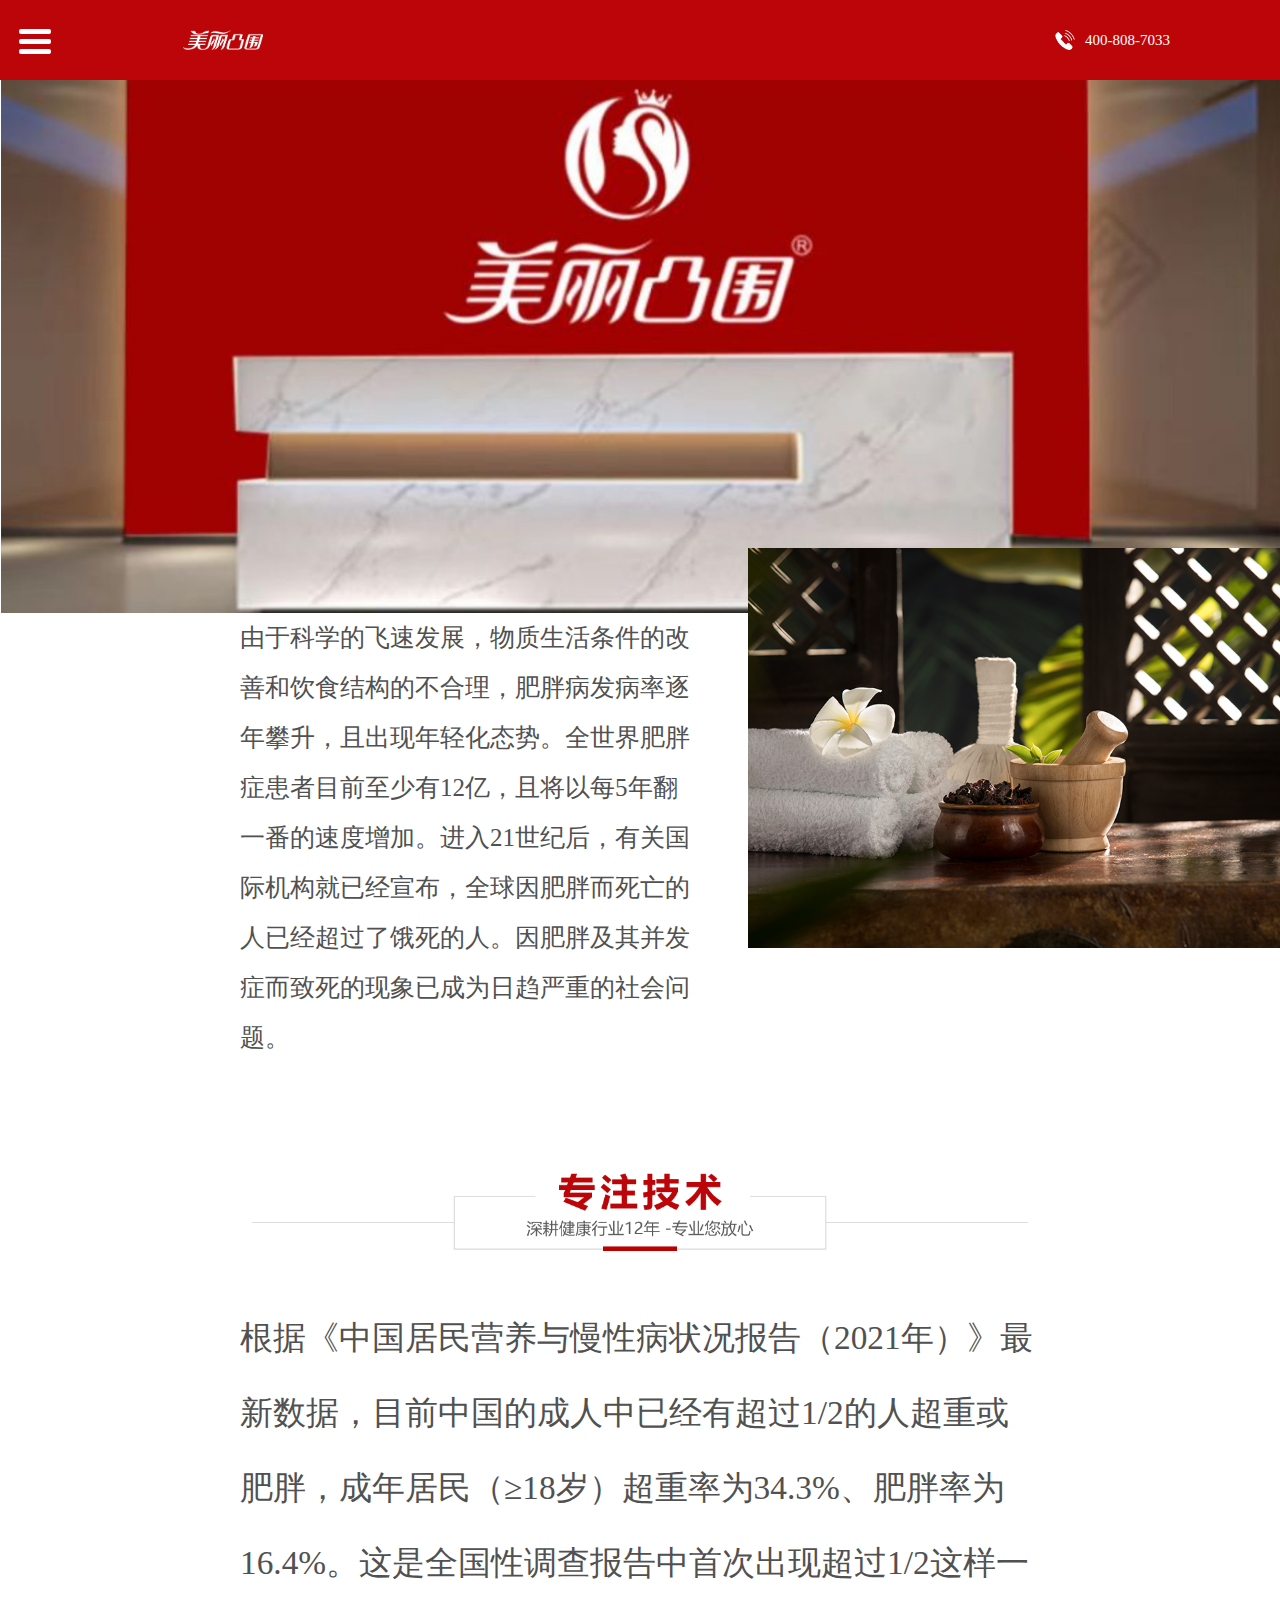
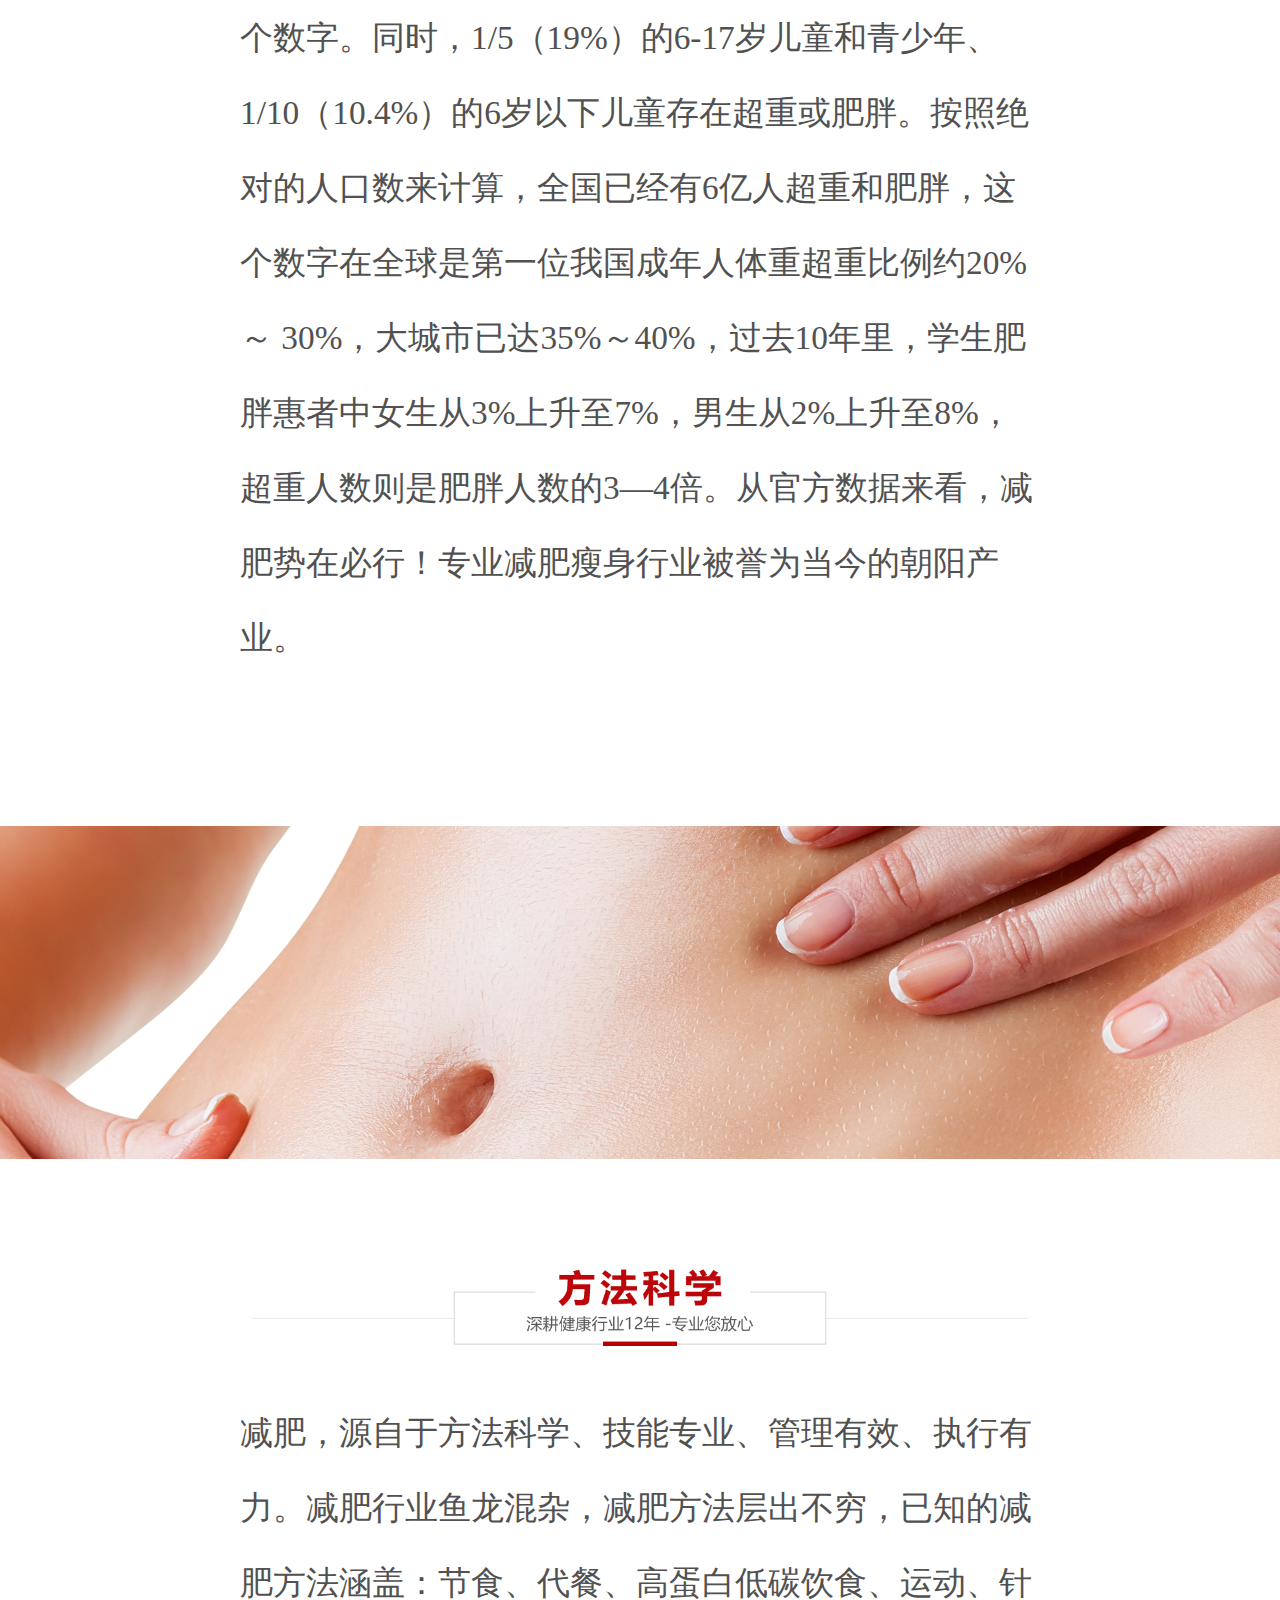
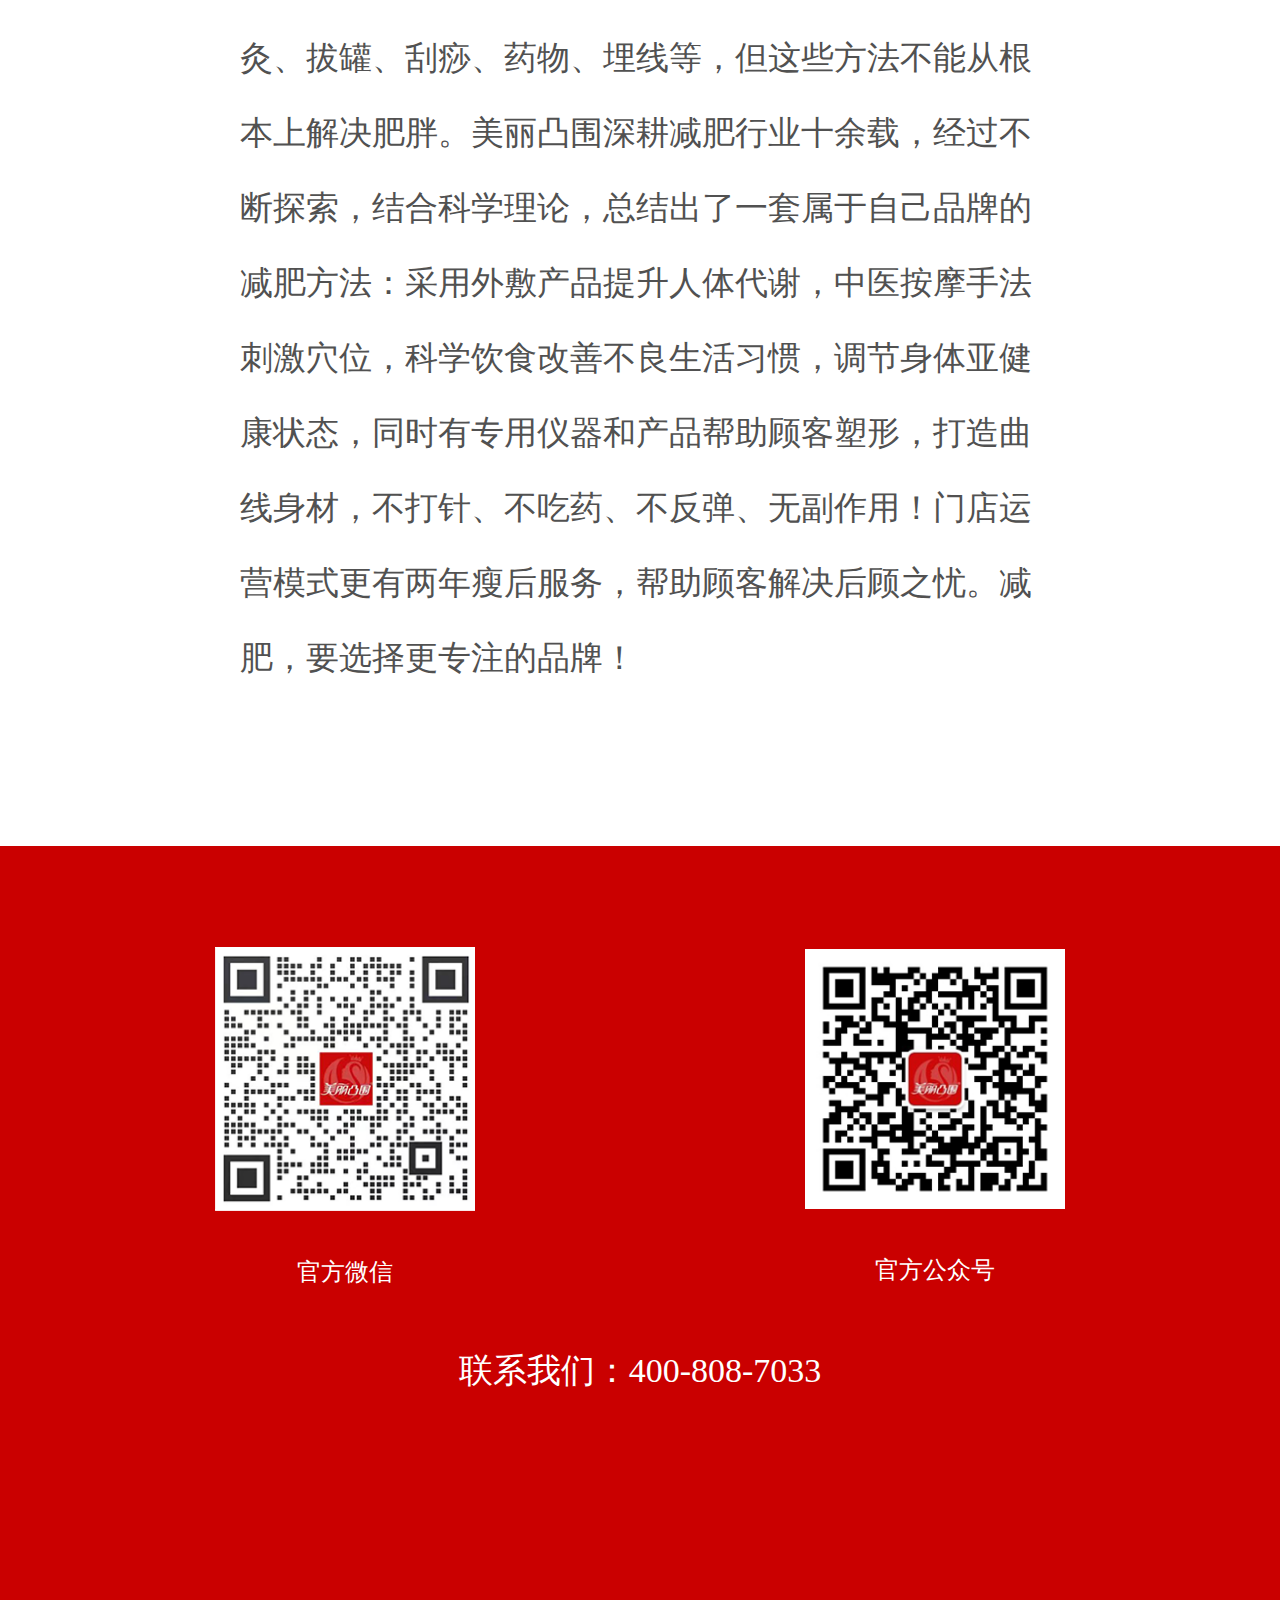
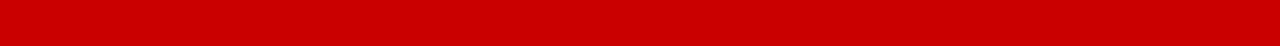
<file: detail.html>
<!DOCTYPE html>
<html lang="en">
<head>
    <meta charset="UTF-8">
    <meta http-equiv="X-UA-Compatible" content="IE=edge">
    <meta name="viewport" content="width=device-width, initial-scale=1, minimum-scale=1, maximum-scale=1"/>
    <title>美丽凸围-项目详情</title>
</head>
<link rel="stylesheet" href="style/nav.css"/>
<style>
  .banner {
    width: 100%;
    padding-bottom: 41.66%;
    background: url('image/detail/banner.png') no-repeat center/contain;
  }
  .title {
    width: 100%;
    display: flex;
    align-items: center;
    justify-content: center;
  }

  .title img {
    margin: 30px auto 50px;
    width: 60.6%;
  }
  .info-1 {
    width: 100%;
    display: flex;
    align-items: flex-start;
    justify-content: center;
    position: relative;
    top: -180px;
  }
  .info-1 img {
    width: 41.6%;
    margin-top: 115px;
  }
  .info-1 p {
    font-size: 25px;
    line-height: 2;
    padding-left: 18.75%;
    color: rgb(81, 81, 81);
    margin-right: 50px;
    margin-top: 180px;

  }
  .info-2 {
    margin-top: -100px;
    margin-bottom: 150px;
  }
  .info-2 p {
  max-width: 1200px;
  width: 62.5%;
  margin: 0 auto;
  font-size: 33.333px;
  color: rgb(81, 81, 81);
  line-height: 2.25;
  }
  .article-img {
    margin-bottom: 80px;
  }
  .info-3 {
    margin-bottom: 150px;
  }
  .info-3 p {
  max-width: 1200px;
  width: 62.5%;
  margin: 0 auto;
  font-size: 33.333px;
  color: rgb(81, 81, 81);
  line-height: 2.25;
  }
  @media screen and (max-width: 1200px) {
    .title img {
      margin: 10px auto 20px;
      width: 98%;
    }
  }
  @media screen and (max-width: 768px) {
    .info-1 {
    width: 100%;
    display: block;
    /* align-items: flex-start; */
    /* justify-content: center; */
    position: static;
    top: 0px;
  }
  .info-1 img {
    display: none;
  }
  .info-1 p {
    font-size: 16px;
    line-height: 2;
    padding-left: 0;
    color: rgb(81, 81, 81);
    margin-right: 0;
    margin-top: 0;
    padding: 20px;

  }
  .info-2 {
    margin-top: 0px;
    margin-bottom: 20px;
  }
  .info-2 p {
  /* max-width: 1200px; */
  width: 100%;
  margin: 0 auto;
  padding: 0px 20px 20px;
  font-size: 18px;
  line-height: 2.25;
  word-break: break-all;
  }
  .article-img {
    margin-bottom: 20px;
  }
  .info-3 {
    margin-bottom: 0px;
  }
  .info-3 p {
    width: 100%;
  margin: 0 auto;
  padding: 0px 20px;
  font-size: 18px;
  line-height: 2.25;
  word-break: break-all;
  }
  }

</style>
<body>
    <div class="menu">
        <input id="menu-toggle" type="checkbox"/>
        <label class="menuto-trigger" for="menu-toggle"></label>
        <label class="menuto-burger" for="menu-toggle"></label>
        <ul class="menu-body">
          <li class="menu-item">
            <a href="index.html">首页</a>
          </li>
          <li class="menu-item">
            <a href="culture.html">企业文化</a>
          </li>
          <li class="menu-item">
            <a href="detail.html">项目详情</a>
          </li>
          <li class="menu-item">
            <a href="brand.html">品牌优势</a>
          </li>
          <li class="menu-item">
            <a href="join.html">加入我们</a>
          </li>
        </ul>
    </div>
    <header>
        <img src="image/logo.png" alt="logo" class="logo"/>
        <ul class="nav">
            <li><a href="index.html">首页</a></li>
            <li><a href="culture.html">企业文化</a></li>
            <li><a href="detail.html">项目详情</a></li>
            <li><a href="brand.html">品牌优势</a></li>
            <li><a href="join.html">加入我们</a></li>
        </ul>
        <div class="phone">
            <img src="image/phone.png" alt="phone"/>
            <a href="tel:400-808-7033">400-808-7033</a>
        </div>
    </header>
    <section class="wraper">
      <div class="banner"></div>
      <article class="info-1">
        <p>由于科学的飞速发展，物质生活条件的改善和饮食结构的不合理，肥胖病发病率逐年攀升，且出现年轻化态势。全世界肥胖症患者目前至少有12亿，且将以每5年翻一番的速度增加。进入21世纪后，有关国际机构就已经宣布，全球因肥胖而死亡的人已经超过了饿死的人。因肥胖及其并发症而致死的现象已成为日趋严重的社会问题。</p>
        <img src="image/detail/article-img.png" alt="">
      </article>
      <article class="info-2">
        <div class="title">
          <img src="image/detail/title1.png" alt="" />
        </div>
        <p>根据《中国居民营养与慢性病状况报告（2021年）》最新数据，目前中国的成人中已经有超过1/2的人超重或肥胖，成年居民（≥18岁）超重率为34.3%、肥胖率为16.4%。这是全国性调查报告中首次出现超过1/2这样一个数字。同时，1/5（19%）的6-17岁儿童和青少年、1/10（10.4%）的6岁以下儿童存在超重或肥胖。按照绝对的人口数来计算，全国已经有6亿人超重和肥胖，这个数字在全球是第一位我国成年人体重超重比例约20%～ 30%，大城市已达35%～40%，过去10年里，学生肥胖惠者中女生从3%上升至7%，男生从2%上升至8%，超重人数则是肥胖人数的3—4倍。从官方数据来看，减肥势在必行！专业减肥瘦身行业被誉为当今的朝阳产业。</p>

      </article>
      <div class="article-img">
        <img src="image/detail/article-img-2.png" alt="">
      </div>
      <article class="info-3">
        <div class="title">
          <img src="image/detail/title2.png" alt="" />
        </div>
        <p>减肥，源自于方法科学、技能专业、管理有效、执行有力。减肥行业鱼龙混杂，减肥方法层出不穷，已知的减肥方法涵盖：节食、代餐、高蛋白低碳饮食、运动、针灸、拔罐、刮痧、药物、埋线等，但这些方法不能从根本上解决肥胖。美丽凸围深耕减肥行业十余载，经过不断探索，结合科学理论，总结出了一套属于自己品牌的减肥方法：采用外敷产品提升人体代谢，中医按摩手法刺激穴位，科学饮食改善不良生活习惯，调节身体亚健康状态，同时有专用仪器和产品帮助顾客塑形，打造曲线身材，不打针、不吃药、不反弹、无副作用！门店运营模式更有两年瘦后服务，帮助顾客解决后顾之忧。减肥，要选择更专注的品牌！</p>
      </article>
    </section>
    <footer>
      <div class="qr-code">
        <div class="qr-1">
          <img src="image/index/qr-1.png" alt="">
          <p>官方微信</p>
        </div>
        <div class="qr-2">
          <img src="image/index/qr-2.png" alt="">
          <p>官方公众号</p>
        </div>
      </div>
      <p class="tel-text">联系我们：<a href="tel:400-808-7033">400-808-7033</a></p>
    </footer>
    <!-- <img class="main"  src="image/detail.jpg" alt="项目详情"/> -->
</body>
</html>
</file>
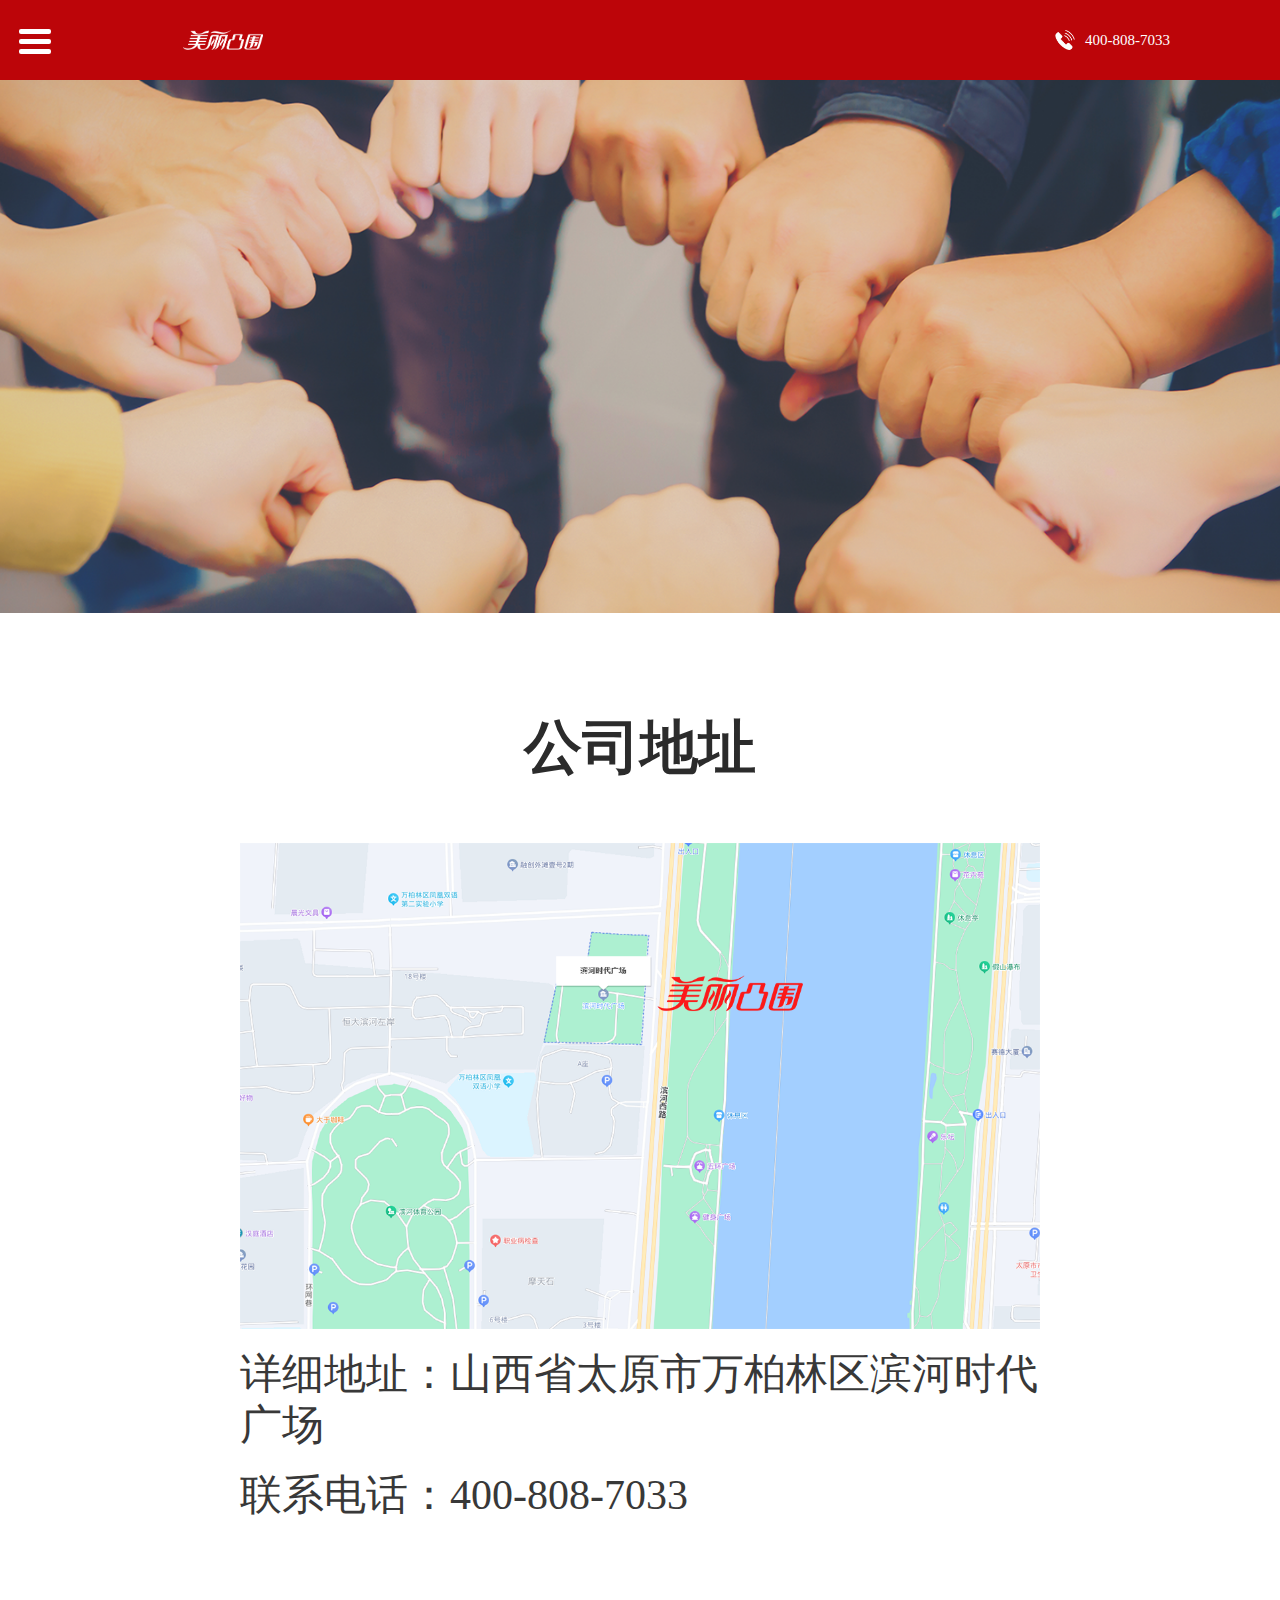
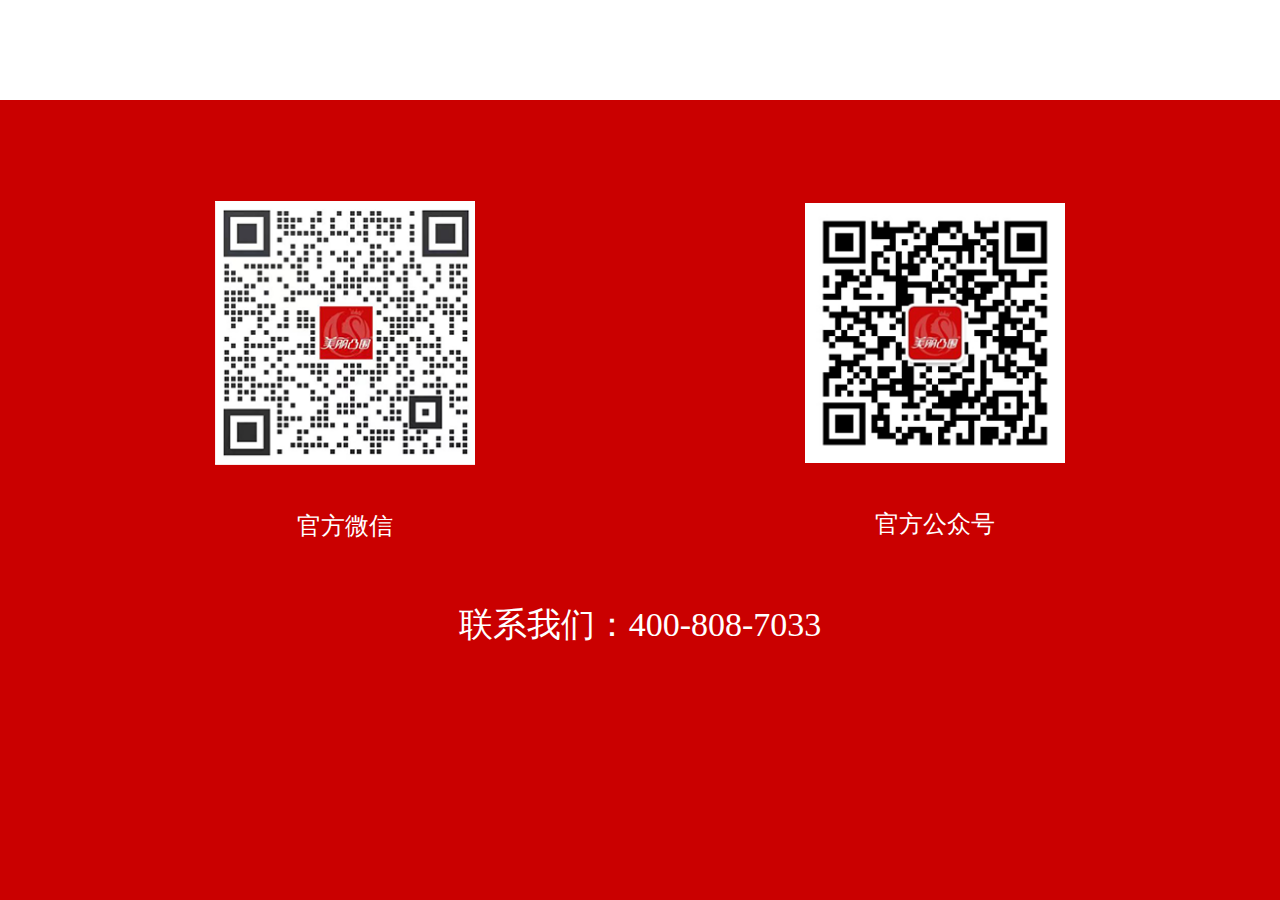
<file: join.html>
<!DOCTYPE html>
<html lang="en">
<head>
    <meta charset="UTF-8">
    <meta http-equiv="X-UA-Compatible" content="IE=edge">
    <meta name="viewport" content="width=device-width, initial-scale=1, minimum-scale=1, maximum-scale=1"/>
    <title>美丽凸围-加入我们</title>
</head>
<link rel="stylesheet" href="style/nav.css"/>
<style>
  .banner {
    width: 100%;
    padding-bottom: 41.66%;
    background: url('image/join/banner.png') no-repeat center/cover;
  }
  .address-box {
    width: 62.5%;
    max-width: 1200px;
    margin: 0 auto 180px;
  }
  .address-box h4 {
    text-align: center;
    font-size: 58px;
    color: rgb(43, 43, 43);
    line-height: 1.2;
    margin: 100px 0 60px;
  }
  .address-box img {
    margin: 0 auto;
  }
  .address-box p,.address-box p a {
    font-size: 42px;
    color: rgb(56, 56, 56);
    line-height: 1.2;
    margin: 20px 0;
  }
  .address-box p a:hover {
    text-decoration: underline;
  }
  @media screen and (max-width: 768px)  {
    .address-box {
    width: 100%;
    margin: 0 auto 20px;
    
  }
  .address-box h4 {
    font-size: 36px;
    margin: 30px 0 20px;
  }
  .address-box img {
    margin: 0 auto;
  }
  .address-box p {
    padding: 0 20px;
  }
  .address-box p,.address-box p a {
    font-size: 24px;
    margin: 20px 0;
  }
  .address-box p a:hover {
    text-decoration: underline;
  }
  }
</style>
<body>
    <div class="menu">
        <input id="menu-toggle" type="checkbox"/>
        <label class="menuto-trigger" for="menu-toggle"></label>
        <label class="menuto-burger" for="menu-toggle"></label>
        <ul class="menu-body">
          <li class="menu-item">
            <a href="index.html">首页</a>
          </li>
          <li class="menu-item">
            <a href="culture.html">企业文化</a>
          </li>
          <li class="menu-item">
            <a href="detail.html">项目详情</a>
          </li>
          <li class="menu-item">
            <a href="brand.html">品牌优势</a>
          </li>
          <li class="menu-item">
            <a href="join.html">加入我们</a>
          </li>
        </ul>
    </div>
    <header>
        
        <img src="image/logo.png" alt="logo" class="logo"/>
        <ul class="nav">
            <li><a href="index.html">首页</a></li>
            <li><a href="culture.html">企业文化</a></li>
            <li><a href="detail.html">项目详情</a></li>
            <li><a href="brand.html">品牌优势</a></li>
            <li><a href="join.html">加入我们</a></li>
        </ul>
        <div class="phone">
            <img src="image/phone.png" alt="phone"/>
            <a href="tel:400-808-7033">400-808-7033</a>
        </div>
    </header>
    <section class="wraper">
      <div class="banner"></div>
      <div class="address-box">
        <h4>公司地址</h4>
        <img src="image/join/map.png" alt=""/>
        <p>详细地址：山西省太原市万柏林区滨河时代广场</p>
        <p>联系电话：<a href="tel:400-808-7033">400-808-7033</a></p>
      </div>
    </section>
    <footer>
      <div class="qr-code">
        <div class="qr-1">
          <img src="image/index/qr-1.png" alt="">
          <p>官方微信</p>
        </div>
        <div class="qr-2">
          <img src="image/index/qr-2.png" alt="">
          <p>官方公众号</p>
        </div>
      </div>
      <p class="tel-text">联系我们：<a href="tel:400-808-7033">400-808-7033</a></p>
    </footer>
    <!-- <img class="main" src="image/join.jpg" alt="加入我们"/> -->
</body>
</html>
</file>
<file: style/nav.css>
*,
*:before,
*:after {
  box-sizing: border-box;
  margin: 0;
  padding: 0;
}
body {
    font-size: 1em;
    max-width: 1920px;
    margin: 0 auto;
}

img {
    width: 100%;
    display: block;
}

header {
    position: absolute;
    left: 0px;
    top: 0px;
    width: 100%;
    height: 80px;
    z-index: 1;
    background-color: #bc0509;
    display: flex;
    align-items: center;
    justify-content: space-between;
    padding: 0 8.6% 0 13.5%;
    box-sizing: border-box;
}
a {
    text-decoration: none;
    color: #ffffff;
}
.logo {
    width: 220px;
    margin-right: 5.5%;
}
.nav {
    list-style: none;
    display: flex;
    font-size: 25px;
    color: #ffffff;
    line-height: 1.2;
    align-items: center;
    justify-content: space-between;
    width: 100%;
}
.nav li {
    cursor: pointer;
}
.phone {
    display: flex;
    align-items: center;
    margin-left: 5.5%;
}
.phone img {
    width: 37px;
    height: 36px;
    margin-right: 10px;
}
.phone a {
    font-size: 17px;
    line-height: 1.2;
    white-space: nowrap;
}
.menu {
  display: none;
}

.wraper {
  margin-top: 80px;
}


footer {
  width: 100%;
  height: 800px;
  background-color: #ca0000;
  text-align: center;
  border-top: 1px solid #ca0000;
}
footer .qr-code {
  margin-top: 100px;
  margin-bottom: 60px;
  width: 100%;
  display: flex;
  align-items: center;
  justify-content: center;
}
footer .qr-code .qr-1,
footer .qr-code .qr-2{
  width: 260px;
}
footer .qr-code .qr-1 {
  margin-right: 330px;
}
footer .qr-code img {
  width: 100%;
  margin-bottom: 45px;
}

footer .qr-code p {
  color: #ffffff;
  font-size: 24px;
}
footer .tel-text {
  color: #ffffff;
  font-size: 34px;
}

@media screen and (max-width: 1280px) {
    header {
        height: 80px;
    }
    .nav {
        display: none;
    }
    .phone img {
        width: 20px;
        height: 20px;
    }
    .phone a {
        font-size: 15px;
    }
    .logo {
        margin-left: 10px;
        width: 80px;
    }
    .main {
        margin-top: 58px;
    }
    .menu {
      display: block;
    }
    
    
}

@media screen and (max-width: 768px) {
  footer {
    height: auto;
    margin-top: 20px;
    padding: 20px;
  }
  footer .qr-code {
    margin-top: 0px;
    margin-bottom: 40px;
    flex-direction: column;
  }
  footer .qr-code .qr-1,
  footer .qr-code .qr-2{
    width: 100%;
  }
  footer .qr-code .qr-1 {
    margin-right: 0px;
    margin-bottom: 30px;
  }
  footer .qr-code img {
    width: 100%;
    margin-bottom: 20px;
  }
  
  footer .tel-text {
    font-size: 24px;
  }
}


/* 汉堡菜单样式 */
#menu-toggle[type="checkbox"]:not(:checked),
#menu-toggle[type="checkbox"]:checked {
  display: none;
}

.menuto-trigger,
.menuto-burger,
.menuto-burger:before,
.menuto-burger:after {
  position: absolute;
  top: 1.8em;
  left: 1.2em;
  width: 2em;
  height: 5px;
  background-color: #fff;
  border-radius: 2px;
  cursor: pointer;
  z-index: 100;
  -webkit-transition: 0.35s ease;
  transition: 0.35s ease;
}

.menuto-trigger {
  height: 2em;
  background: none;
}

.menuto-burger:before {
  content: "";
  top: 10px;
  left: 0;
}
.menuto-burger:after {
  content: "";
  top: 20px;
  left: 0;
}

.menu-body {
  position: absolute;
  width: 7em;
  height: 7em;
  margin: 0;
  padding: 0;
  /* background-color: #fff; */
  border-bottom-right-radius: 100%;
  /* box-shadow: 3px 3px 7px rgba(40, 40, 40, 0.2); */
  z-index: 10;
  -webkit-animation: shrink 0.35s both;
          animation: shrink 0.35s both;
}

.menu-item,
.item-link {
  display: none;
  margin: 4.4em 0 -3.3em -.1em;
  font-weight: normal;
  color: #282828;
  text-decoration: none;
  text-transform: none;
  list-style: none;
  outline: 0;
}

.menu-item {
  text-indent: 2em;
  font-size: 1.5em;
}

.item-link:hover {
  display: block;
  width: 0;
  color: #282828;
  background-color: #98A392;
  -webkit-animation: filling 0.3s both;
          animation: filling 0.3s both;
}

/*汉堡图标变换*/
#menu-toggle:checked + .menuto-trigger + .menuto-burger {
  top: 35px;
  -webkit-transform: rotate(405deg);
          transform: rotate(405deg);
  -webkit-transition: -webkit-transform 0.35s ease;
  transition: -webkit-transform 0.35s ease;
  transition: transform 0.35s ease;
  transition: transform 0.35s ease, -webkit-transform 0.35s ease;
}
#menu-toggle:checked + .menuto-trigger + .menuto-burger:before {
  top: 0;
  -webkit-transform: rotate(-90deg);
          transform: rotate(-90deg);
  -webkit-transition: -webkit-transform 0.35s ease;
  transition: -webkit-transform 0.35s ease;
  transition: transform 0.35s ease;
  transition: transform 0.35s ease, -webkit-transform 0.35s ease;
}
#menu-toggle:checked + .menuto-trigger + .menuto-burger:after {
  top: 0;
  -webkit-transform: rotate(90deg);
          transform: rotate(90deg);
  -webkit-transition: -webkit-transform 0.35s ease;
  transition: -webkit-transform 0.35s ease;
  transition: transform 0.35s ease;
  transition: transform 0.35s ease, -webkit-transform 0.35s ease;
}

/*菜单展开*/
#menu-toggle:checked + .menuto-trigger + .menuto-burger + .menu-body {
  background-color: #bc0509;
  -webkit-animation: expand 1s ease both;
          animation: expand 1s ease both;
}
#menu-toggle:checked + .menuto-trigger ~ .menu-body .menu-item, 
#menu-toggle:checked + .menuto-trigger ~ .menu-body .item-link {
  display: block;
}

.promotion {
  width: 100vw;
  height: 100vh;
  background: linear-gradient(to bottom right, #DDC9A8, #AFB8B3);
}

@-webkit-keyframes expand {
  50% {
    width: 100vw;
    height: 100vh;
  }
  100% {
    width: 100vw;
    height: 100vh;
    border-radius: 0;
  }
}
@keyframes expand {
  50% {
    width: 100vw;
    height: 100vh;
  }
  100% {
    width: 100vw;
    height: 100vh;
    border-radius: 0;
  }
}
@-webkit-keyframes shrink {
  0% {
    width: 100vw;
    height: 100vh;
  }
}
@keyframes shrink {
  0% {
    width: 100vw;
    height: 100vh;
  }
}
@-webkit-keyframes filling {
  50% {
    width: 0;
  }
  100% {
    width: 100%;
  }
}
@keyframes filling {
  50% {
    width: 0;
  }
  100% {
    width: 100%;
  }
}
</file>
